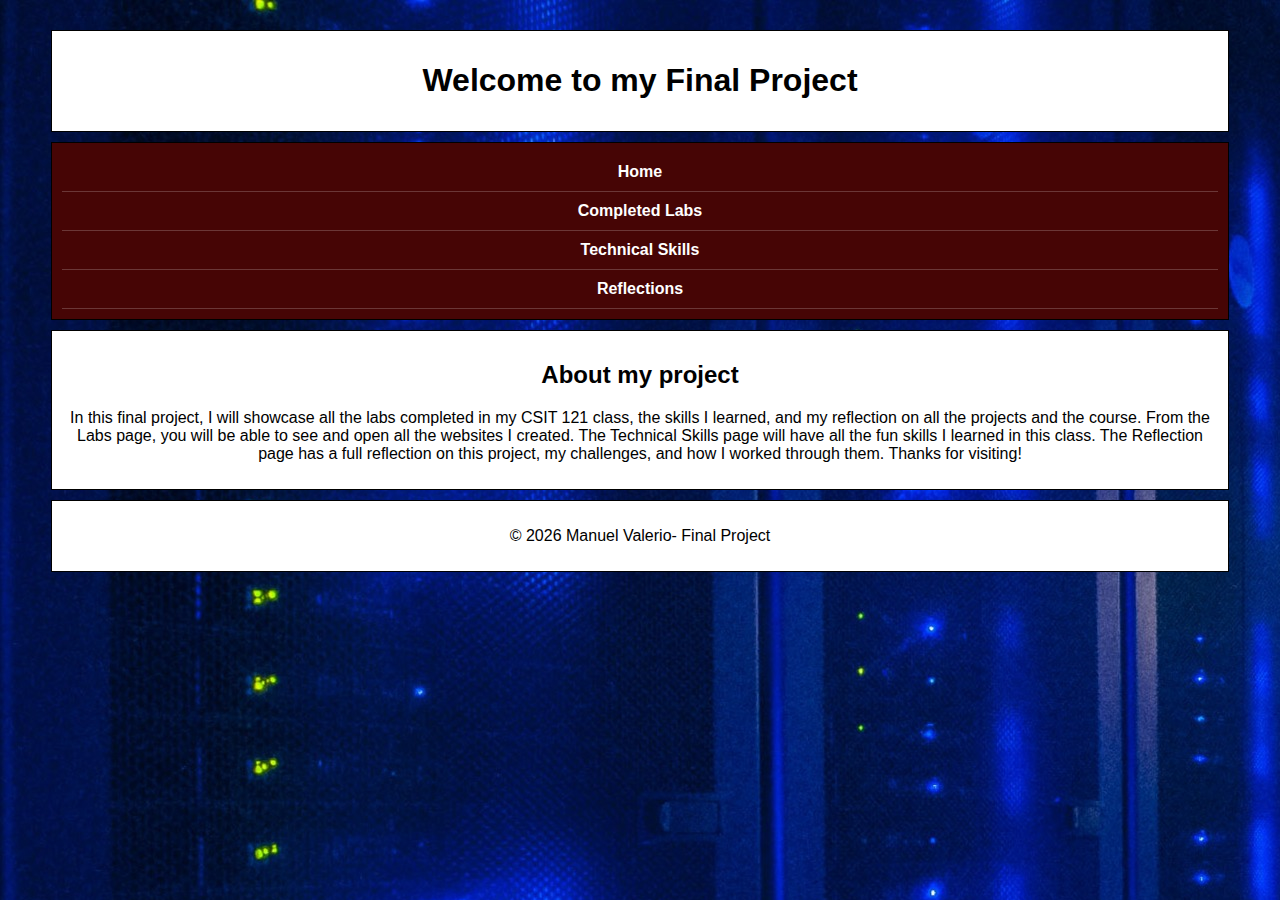
<file: final_project/index.html>
<!DOCTYPE html>
<html lang="en">
<head>
    <meta charset="UTF-8">
    <meta name="viewport" content="width=device-width, initial-scale=1.0">
    <title>My jorney on CSIT 221</title>
    <link rel="stylesheet" href="style.css">

</head>
<body>
<header>
    <h1>Welcome to my Final Project</h1>
    </header>
    <nav>
       <a href="index.html"> Home</a>
       <a href="labs.html"> Completed Labs</a>
       <a href="skills.html"> Technical Skills </a>
       <a href="reflection.html"> Reflections </a>
    </nav>
    <main>
       <h2>About my project</h2>
       <p>
         In this final project, I will showcase all the labs completed in my CSIT 121 class, 
         the skills I learned, and my reflection on all the projects and the course. 
         From the Labs page, you will be able to see and open all the websites I created. 
         The Technical Skills page will have all the fun skills I learned in this class. 
         The Reflection page has a full reflection on this project, my challenges, 
         and how I worked through them. Thanks for visiting!
       </p>
      </main>

    <footer>
       <p>&copy; 2026 Manuel Valerio- Final Project</p>
    </footer>

</body>
</html>
</file>
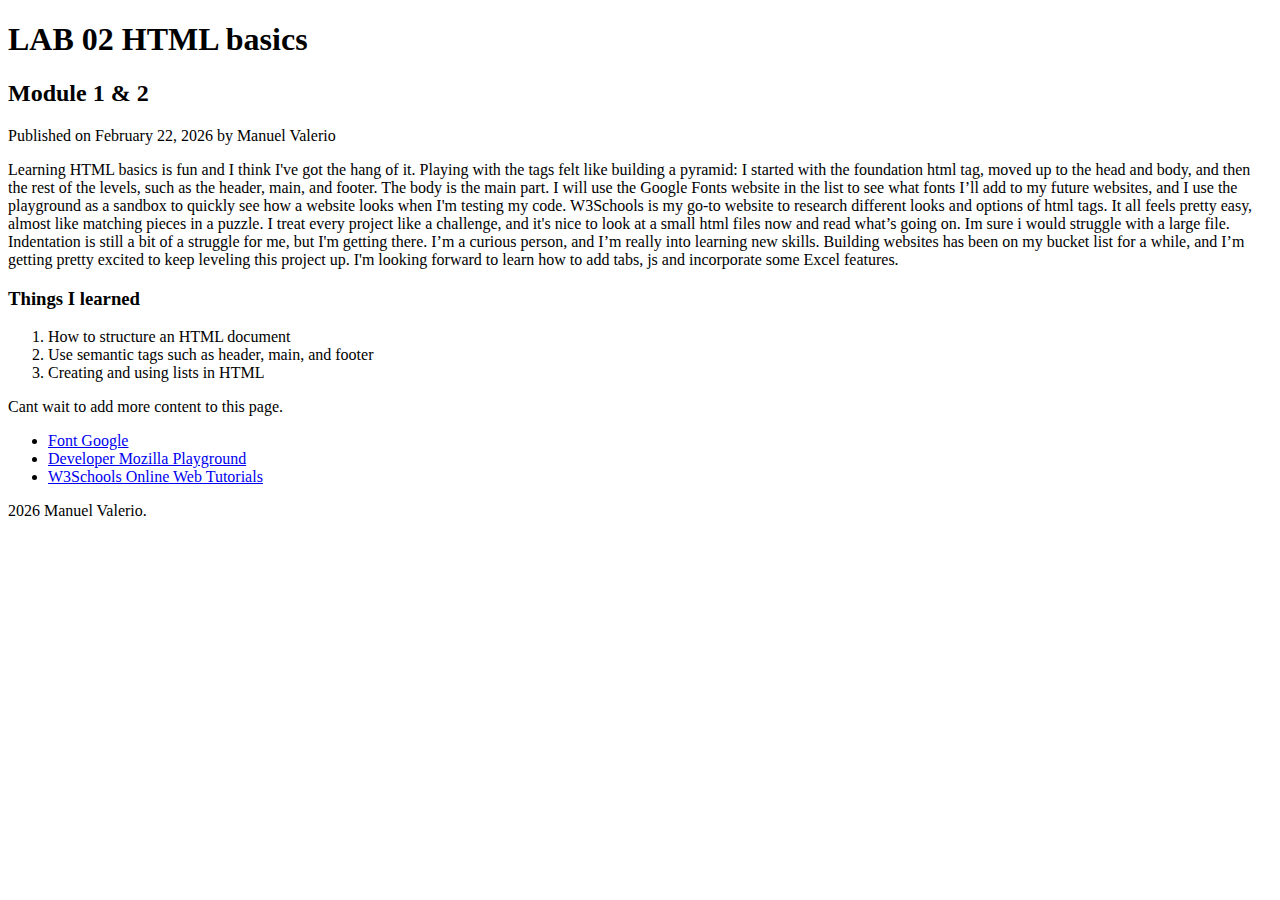
<file: Lab02/index.html>
<!DOCTYPE html>
<html lang="en">
<head>
    <meta charset="UTF-8">
    <meta name="viewport" content="width=device-width, initial-scale=1.0">
    <title>Learning Web Standards</title>
</head>
<body>
    <header>
        <h1>LAB 02 HTML basics</h1>
        <h2>Module 1 & 2</h2>
    </header>
    <main>
        <p>Published on February 22, 2026 by Manuel Valerio</p>
        <p>Learning HTML basics is fun and I think I've got the hang of it. Playing with the tags felt like building a pyramid: I 
             started with the foundation html tag, moved up to the head and body, and then the rest of the levels, such as the header, main, 
             and footer. The body is the main part. I will use the Google Fonts website in the list to see what fonts I’ll add to my future websites, 
             and I use the playground as a sandbox to quickly see how a website looks when I'm testing my code. W3Schools is my go-to website to research
             different looks and options of html tags. It all feels pretty easy, almost like matching pieces in a puzzle. I treat every project like a challenge,
             and it's nice to look at a small html files now and read what’s going on. Im sure i would struggle with a large file. Indentation is still a bit of a struggle for me, but I'm getting there.
             I’m a curious person, and I’m really into learning new skills. Building websites has been on my bucket list for a while,
             and I’m getting pretty excited to keep leveling this project up. I'm looking forward to learn how to add tabs, js and incorporate some Excel features.
        </p>
            <h3>Things I learned</h3>
            <ol>
            <li>How to structure an HTML document</li>
            <li>Use semantic tags such as header, main, and footer</li>
            <li>Creating and using lists in HTML</li>
            </ol>
         <p>Cant wait to add more content to this page.</p>
            
         <ul>
         <li><a href="https://fonts.google.com/" target="_blank">Font Google</a></li>
         <li><a href="https://developer.mozilla.org/" target="_blank">Developer Mozilla Playground</a></li>
         <li><a href="https://www.w3schools.com/" target="_blank">W3Schools Online Web Tutorials</a></li>
         </ul>
    </main>
    <footer>
         <p> 2026 Manuel Valerio.</p>
    </footer>
</body>
</html>
</file>
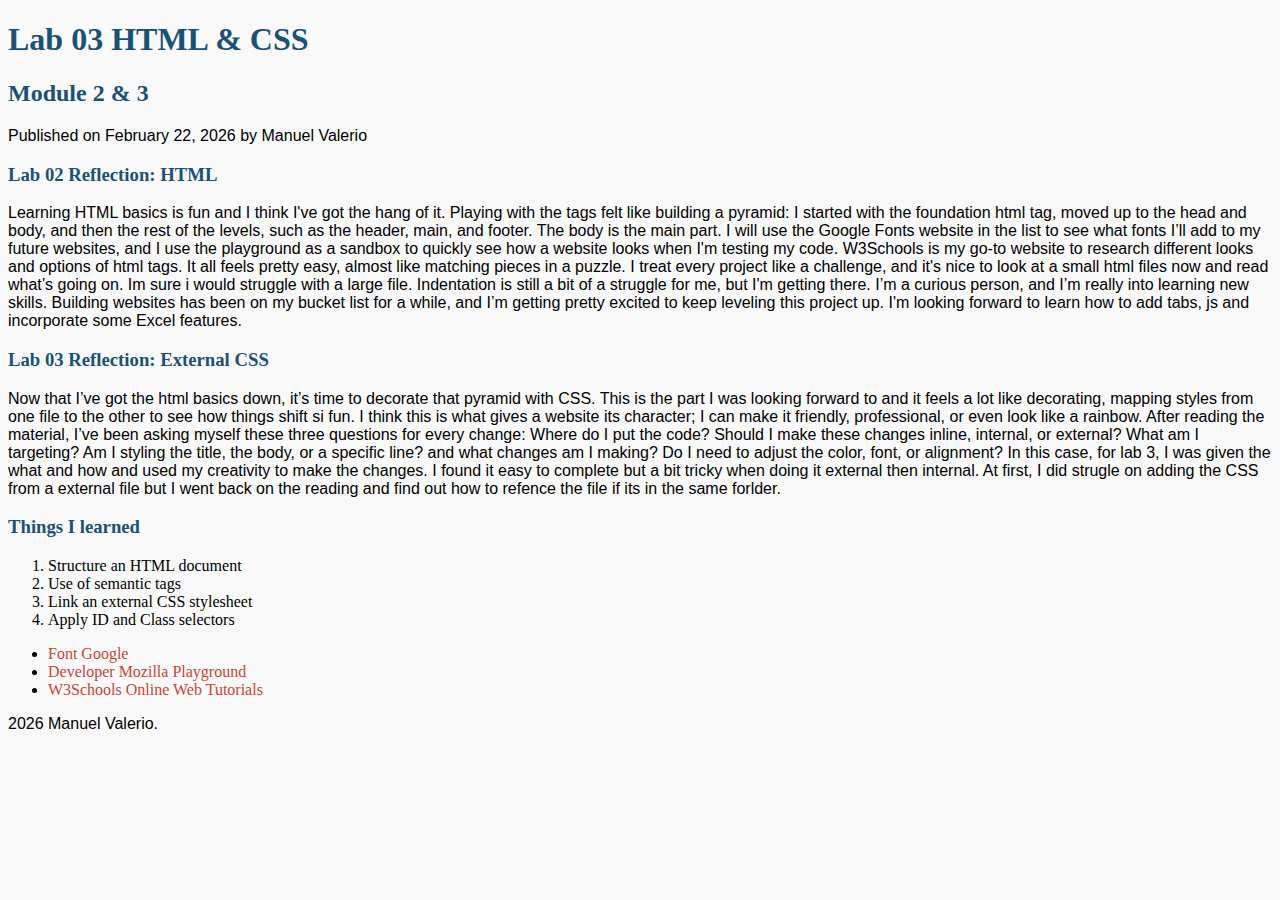
<file: Lab03/index.html>
<!DOCTYPE html>
<html lang="en">
<head>
    <meta charset="UTF-8">
    <meta name="viewport" content="width=device-width, initial-scale=1.0">
    <title>Learning Web Standards - Lab 03</title>
    <link rel="stylesheet" href="style.css">
</head>
<body>
    <header id="main-header">
        <h1>Lab 03 HTML & CSS</h1>
        <h2>Module 2 & 3</h2>
    </header>
    <main>
        <article>
            <p class="date-line">Published on February 22, 2026 by Manuel Valerio</p>
            <h3>Lab 02 Reflection: HTML</h3>
            <p>
               Learning HTML basics is fun and I think I've got the hang of it. Playing with the tags felt like building a pyramid: I 
               started with the foundation html tag, moved up to the head and body, and then the rest of the levels, such as the header, main, 
               and footer. The body is the main part. I will use the Google Fonts website in the list to see what fonts I’ll add to my future websites, 
               and I use the playground as a sandbox to quickly see how a website looks when I'm testing my code. W3Schools is my go-to website to research
               different looks and options of html tags. It all feels pretty easy, almost like matching pieces in a puzzle. I treat every project like a challenge,
               and it's nice to look at a small html files now and read what’s going on. Im sure i would struggle with a large file. Indentation is still a bit of a struggle for me, but I'm getting there.
               I’m a curious person, and I’m really into learning new skills. Building websites has been on my bucket list for a while,
               and I’m getting pretty excited to keep leveling this project up. I'm looking forward to learn how to add tabs, js and incorporate some Excel features.
             </p>
             <h3>Lab 03 Reflection: External CSS</h3>
             <p>
              Now that I’ve got the html basics down, it’s time to decorate that pyramid with CSS. This is the part I was looking forward to and it feels a lot like 
              decorating, mapping styles from one file to the other to see how things shift si fun. I think this is what gives a website its character;
              I can make it friendly, professional, or even look like a rainbow. After reading the material, I’ve been asking myself these three questions 
              for every change: Where do I put the code? Should I make these changes inline, internal, or external? What am I targeting? Am I styling the title, the body,
              or a specific line? and what changes am I making? Do I need to adjust the color, font, or alignment? In this case, for lab 3, I was given the what and how 
              and used my creativity to make the changes. I found it easy to complete but a bit tricky when doing it external then internal. At first, I did strugle on adding the CSS from a external file but I went back on the reading and find out how to refence the file
              if its in the same forlder. 
           </p>
           <h3>Things I learned</h3>
        <ol>
            <li>Structure an HTML document</li>
            <li>Use of semantic tags</li>
            <li>Link an external CSS stylesheet</li>
            <li>Apply ID and Class selectors</li>
        </ol>
          <ul>
           <li><a href="https://fonts.google.com/" target="_blank">Font Google</a></li>
           <li><a href="https://developer.mozilla.org/" target="_blank">Developer Mozilla Playground</a></li>
           <li><a href="https://www.w3schools.com/" target="_blank">W3Schools Online Web Tutorials</a></li>
          </ul>
        </article>
    </main>
    <footer>
        <p>2026 Manuel Valerio.</p>
    </footer>
</body>
</html>
</file>
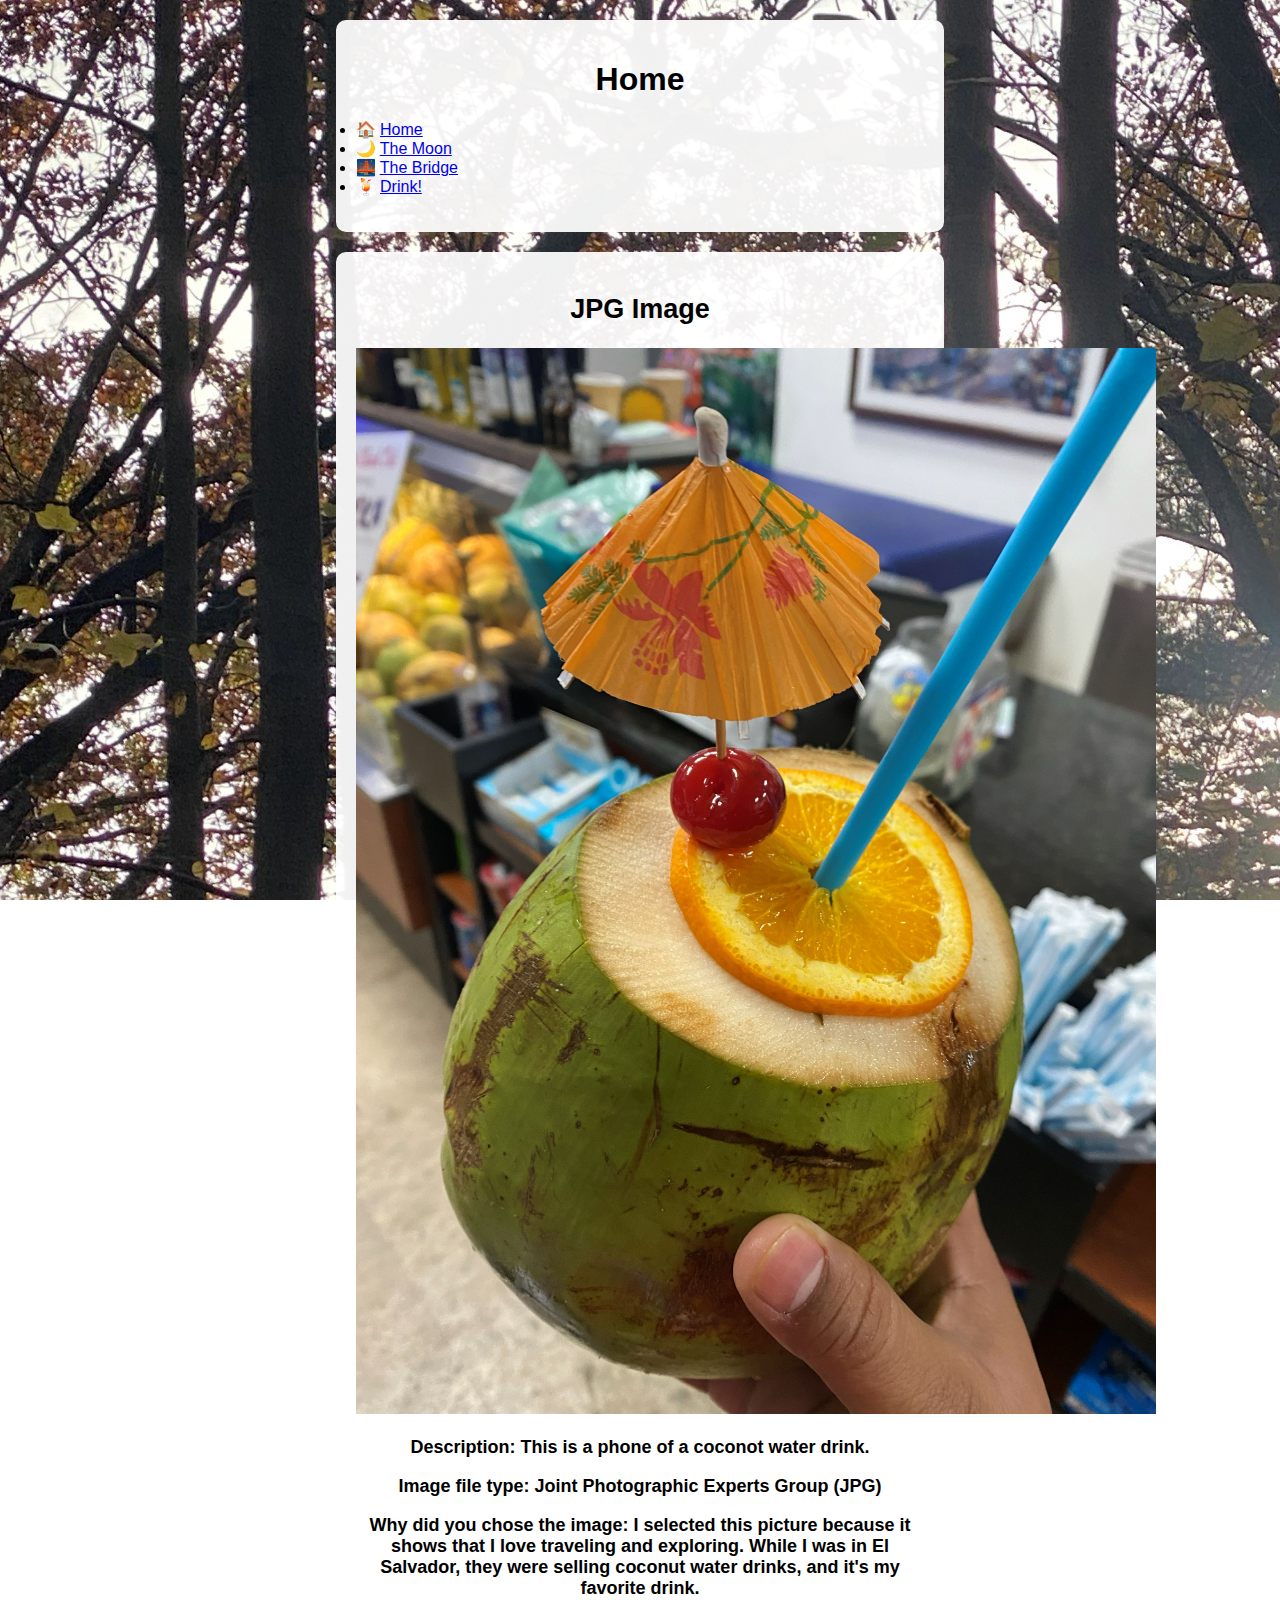
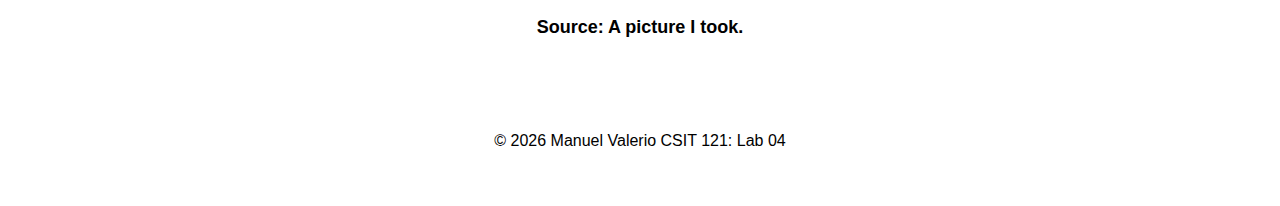
<file: Lab04/index.html>
<!DOCTYPE html>
<html lang="en">
<head>
    <title>Lab 04: Visual Media Lab</title>
    <link rel="stylesheet" href="style.css">
</head>
<body>
    <header>
        <h1>Home</h1>
          <nav>
            <ul>
                <li>🏠 <a href="index.html">Home</a></li>
                <li>🌙 <a href="page2.html">The Moon</a></li>
                <li>🌉 <a href="page3.html">The Bridge</a></li>
                <li>🍹 <a href="page4.html">Drink!</a></li>
            </ul>
        </nav>
    </header>
    <main>
        <section>   
            <h2>JPG Image</h2>
             <img src="images/favorite_drink1.JPG" width="800">
                <p>Description: This is a phone of a coconot water drink.</p>
                <p>Image file type: Joint Photographic Experts Group (JPG)</p>
                <p>Why did you chose the image: I selected this picture because it shows that I love traveling and exploring. While I was in El Salvador, they were selling coconut water drinks, and it's my favorite drink. </p>
                <p>Source: A picture I took.</p>
        </section>
    </main>
    <footer>
        <p>&copy; 2026 Manuel Valerio CSIT 121: Lab 04</p>
    </footer>
</body>

</html>
</file>
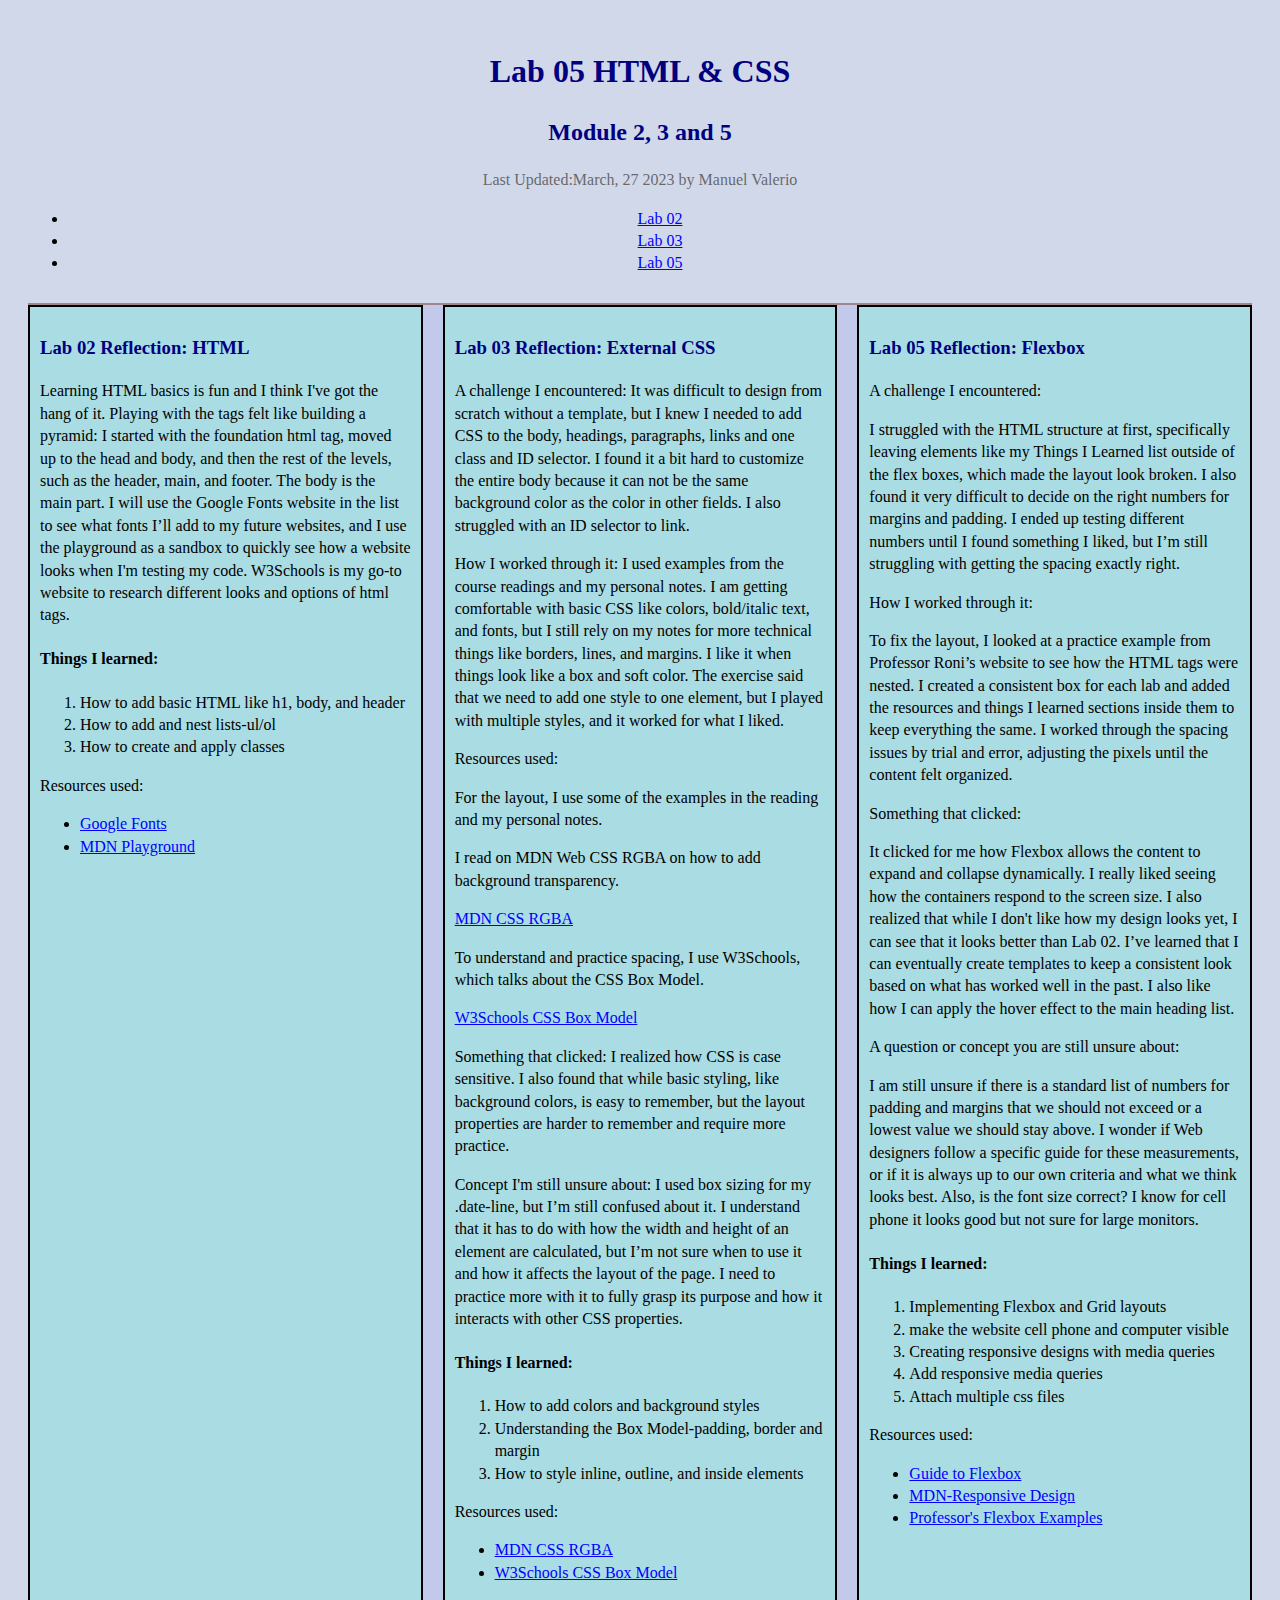
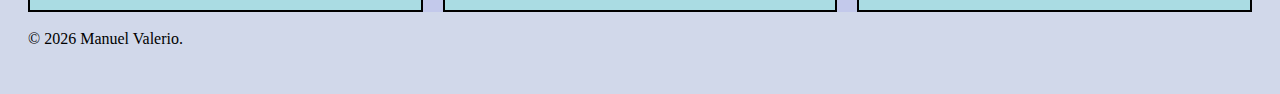
<file: Lab05/index.html>
<!DOCTYPE html>
<html lang="en">
<head>
    <meta charset="UTF-8">
    <meta name="viewport" content="width=device-width, initial-scale=1.0">
    <title>Learning Web Standards - Lab 05</title>
    <link rel="stylesheet" href="style.css">
    <link rel="stylesheet" href="flex.css">
</head>
<body>
    <div class="page">
        <header id="main-header">
            <h1>Lab 05 HTML & CSS</h1>
            <h2>Module 2, 3 and 5</h2>
            <p class="date-line">Last Updated:March, 27 2023 by Manuel Valerio</p>
            <nav>
                <ul>
                    <li><a href="#lab02">Lab 02</a></li>
                    <li><a href="#lab03">Lab 03</a></li>
                    <li><a href="#lab05">Lab 05</a></li>
                </ul>
            </nav>
        </header>
        <main class="container">      
            <section id="lab02" class="box">
               <h3>Lab 02 Reflection: HTML</h3>
                <p>
                   Learning HTML basics is fun and I think I've got the hang of it. Playing with the tags felt like building a pyramid: I 
                   started with the foundation html tag, moved up to the head and body, and then the rest of the levels, such as the header, main, 
                   and footer. The body is the main part. I will use the Google Fonts website in the list to see what fonts I’ll add to my future websites, 
                   and I use the playground as a sandbox to quickly see how a website looks when I'm testing my code. W3Schools is my go-to website to research
                   different looks and options of html tags.
                </p>
                <h4>Things I learned:</h4>
                <ol>
                   <li>How to add basic HTML like h1, body, and header</li>
                   <li>How to add and nest lists-ul/ol</li>
                   <li>How to create and apply classes</li>
                </ol>
                <p> Resources used: </p>
                      <ul>
                    <li><a href="https://fonts.google.com/" target="_blank">Google Fonts</a></li>
                    <li><a href="https://developer.mozilla.org/" target="_blank">MDN Playground</a></li>
                </ul>
            </section>
            <section id="lab03" class="box">
                <h3>Lab 03 Reflection: External CSS</h3>
                    <p>A challenge I encountered: It was difficult to design from scratch without a template, but I knew I needed to add CSS to the body, headings, paragraphs, links and one class and ID selector. I found it a bit hard to customize the entire body because it can not be the same background color as the color in other fields. I also struggled with an ID selector to link. </p>

                    <p>How I worked through it: I used examples from the course readings and my personal notes. I am getting comfortable with basic CSS like colors, bold/italic text, and fonts, but I still rely on my notes for more technical things like borders, lines, and margins. I like it when things look like a box and soft color. The exercise said that we need to add one style to one element, but I played with multiple styles, and it worked for what I liked.  </p>

                    <p>Resources used:</p>
                    <p>For the layout, I use some of the examples in the reading and my personal notes.</p>

                    <p>I read on MDN Web CSS RGBA on how to add background transparency.</p> 
                    <a href="https://developer.mozilla.org/en-US/docs/Web/CSS/Reference/Values/color_value/rgb" target="_blank">MDN CSS RGBA</a>

                    <p>To understand and practice spacing, I use W3Schools, which talks about the CSS Box Model.</p>
                    <a href="https://www.w3schools.com/css/css_boxmodel.asp" target="_blank">W3Schools CSS Box Model</a>

                    <p>Something that clicked: I realized how CSS is case sensitive. I also found that while basic styling, like background colors, is easy to remember, but the layout properties are harder to remember and require more practice.</p>

                    <p>Concept I'm still unsure about: I used box sizing for my .date-line, but I’m still confused about it. I understand that it has to do with how the width and height of an element are calculated, but I’m not sure when to use it and how it affects the layout of the page. I need to practice more with it to fully grasp its purpose and how it interacts with other CSS properties.</p>
                
                <h4>Things I learned:</h4>
                <ol>
                   <li>How to add colors and background styles</li>
                   <li>Understanding the Box Model-padding, border and margin</li>
                   <li>How to style inline, outline, and inside elements</li>
                </ol>
                 <p>
                    Resources used:
                 </p>
                <ul>   
                    <li><a href="https://developer.mozilla.org/en-US/docs/Web/CSS/Reference/Values/color_value/rgb" target="_blank">MDN CSS RGBA</a></li>
                    <li><a href="https://www.w3schools.com/css/css_boxmodel.asp" target="_blank">W3Schools CSS Box Model</a></li>
               </ul>
            </section>
            <section id="lab05" class="box">
                <h3>Lab 05 Reflection: Flexbox</h3>
                   <p>A challenge I encountered:</p>
                   <p>I struggled with the HTML structure at first, specifically leaving elements like my Things I Learned list outside of the flex boxes, which made the layout look broken. I also found it very difficult to decide on the right numbers for margins and padding. I ended up testing different numbers until I found something I liked, but I’m still struggling with getting the spacing exactly right.</p>

                    <p>How I worked through it:</p>
                    <p>To fix the layout, I looked at a practice example from Professor Roni’s website to see how the HTML tags were nested. I created a consistent box for each lab and added the resources and things I learned sections inside them to keep everything the same. I worked through the spacing issues by trial and error, adjusting the pixels until the content felt organized.</p>

                    <p>Something that clicked:</p>
                    <p>It clicked for me how Flexbox allows the content to expand and collapse dynamically. I really liked seeing how the containers respond to the screen size. I also realized that while I don't like how my design looks yet, I can see that it looks better than Lab 02. I’ve learned that I can eventually create templates to keep a consistent look based on what has worked well in the past. I also like how I can apply the hover effect to the main heading list.</p>

                    <p>A question or concept you are still unsure about:</p>
                    <p>I am still unsure if there is a standard list of numbers for padding and margins that we should not exceed or a lowest value we should stay above. I wonder if Web designers follow a specific guide for these measurements, or if it is always up to our own criteria and what we think looks best. Also, is the font size correct? I know for cell phone it looks good but not sure for large monitors.</p>      
                <h4>Things I learned:</h4>
                <ol>
                  <li>Implementing Flexbox and Grid layouts</li>
                  <li>make the website cell phone and computer visible</li>
                  <li>Creating responsive designs with media queries</li>
                  <li>Add responsive media queries</li>
                  <li>Attach multiple css files</li>
                </ol>
                  <p> Resources used: </p>
                <ul> 
                    <li><a href="https://css-tricks.com/snippets/css/a-guide-to-flexbox/" target="_blank">Guide to Flexbox</a></li>
                    <li><a href="https://developer.mozilla.org/en-US/docs/Learn/CSS/CSS_layout/Responsive_Design" target="_blank">MDN-Responsive Design</a></li>
                    <li><a href="https://roninoone.github.io/CSIT121stuff/practice/layouts/" target="_blank">Professor's Flexbox Examples</a></li>
                </ul>
                  
             </section>  
        </main>
        <footer>
            <p>&copy; 2026 Manuel Valerio.</p>
        </footer>
    </div> </body>
</html>
</file>
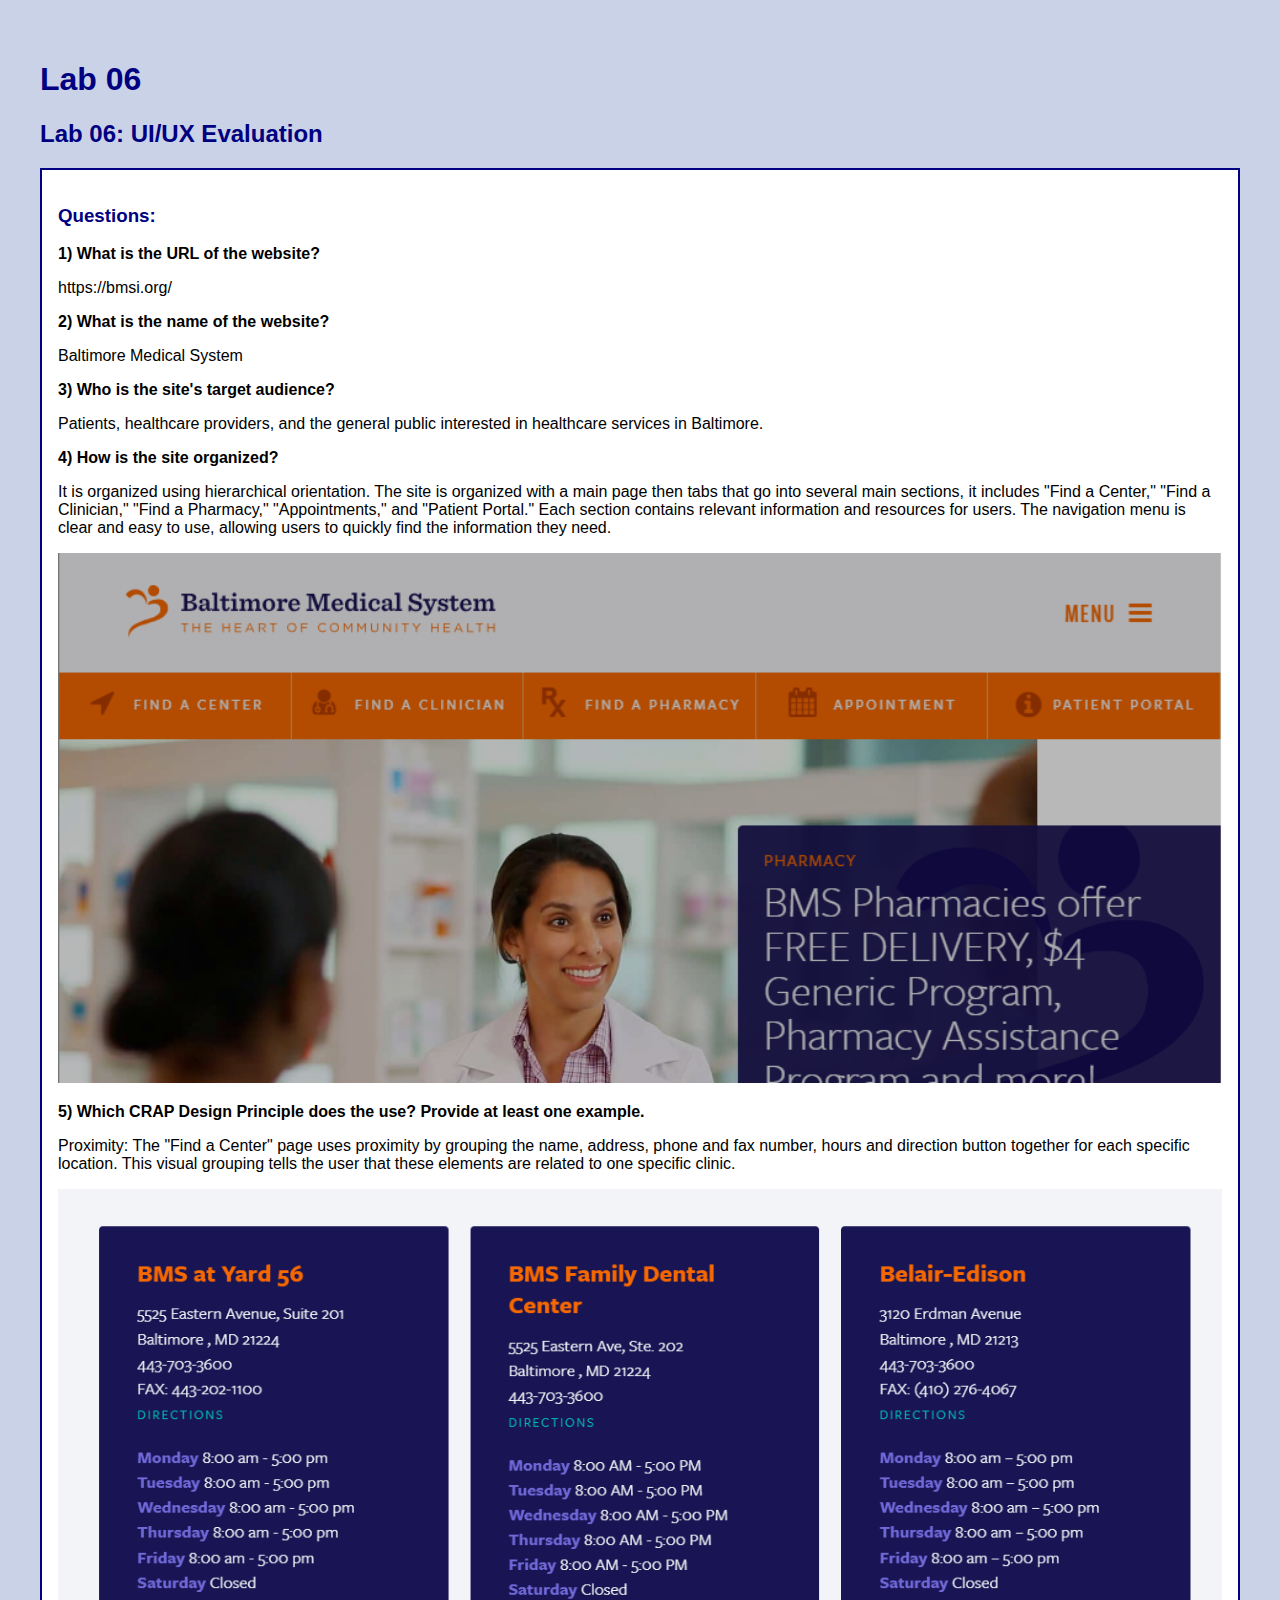
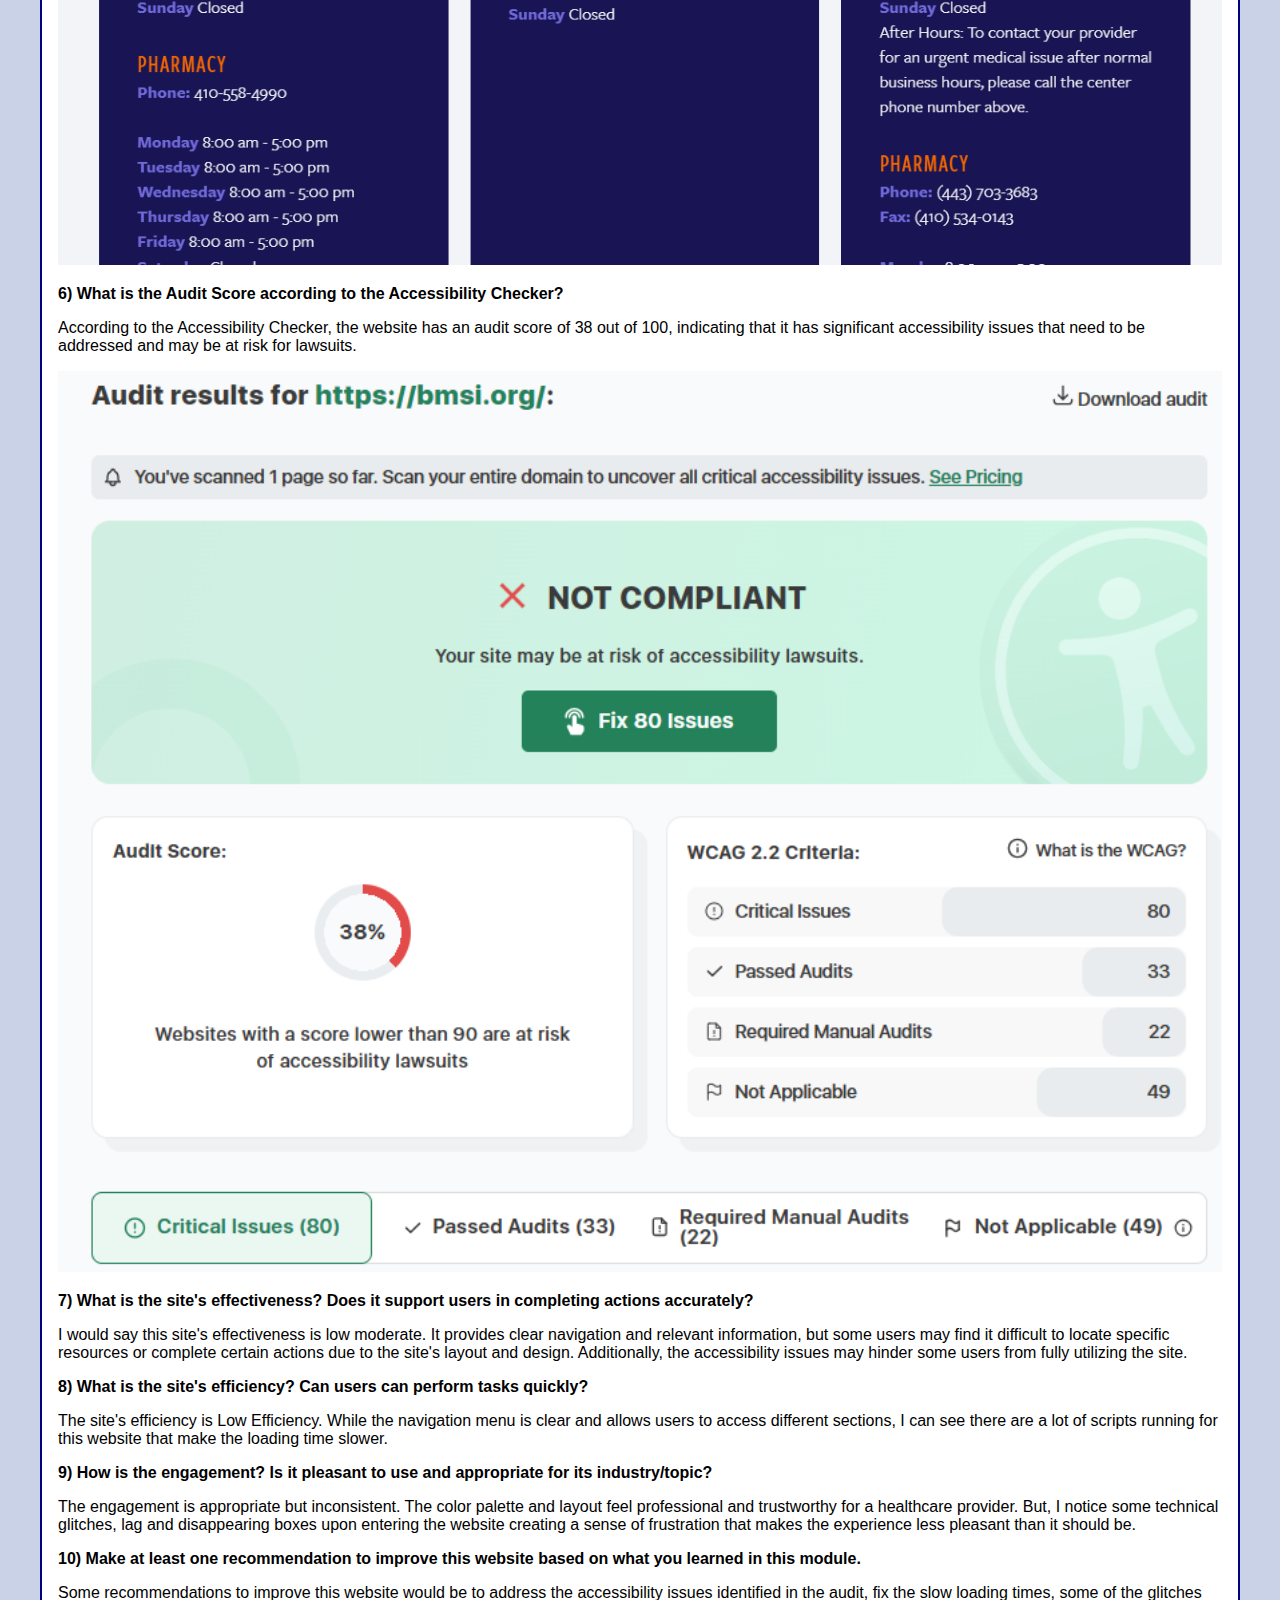
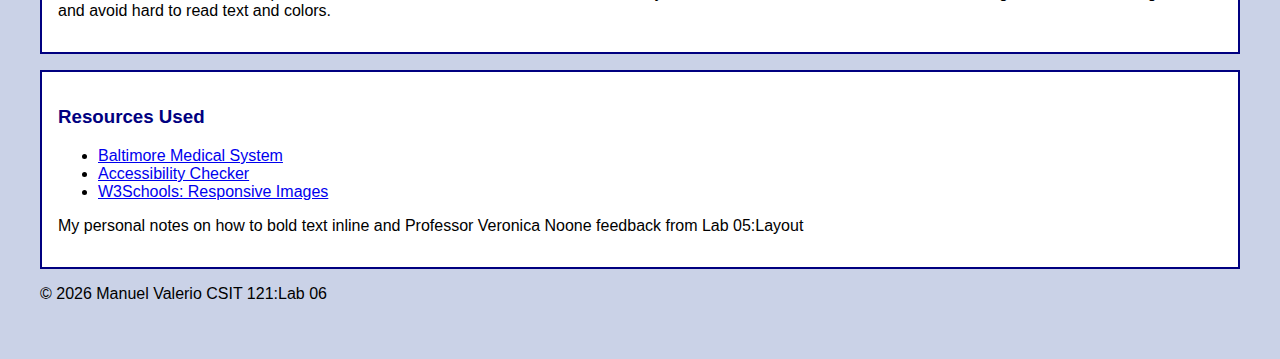
<file: lab06/index.html>
<!DOCTYPE html>
<html lang="en">
<head>
    <meta charset="UTF-8">
    <meta name="viewport" content="width=device-width, initial-scale=1.0">
    <title>Document</title>
    <style>
        body {
            background-color: #cad2e7;
            padding: 32px;
            font-family: sans-serif;
             }

         section {
             background: white;
              border: 2px solid navy;
              padding: 16px;
              margin-bottom: 16px;
             }
          h1, h2, h3 {
               color: navy;
            }
         img {
              width: 100%;
              height: auto;
             }
         </style>

</head>
<body>
    <h1>Lab 06</h1>
    <h2>Lab 06: UI/UX Evaluation</h2>
    <main>
        <section> 
          <h3>Questions:</h3>
             <p><strong>1) What is the URL of the website?</strong></p>
                <p>https://bmsi.org/</p>
             <p><strong>2) What is the name of the website?</strong></p>
                <p>Baltimore Medical System</p>
             <p><strong>3) Who is the site's target audience?</strong></p>
                <p>Patients, healthcare providers, and the general public interested in healthcare services in Baltimore.</p>
             <p><strong>4) How is the site organized?</strong></p>
                <p>It is organized using hierarchical orientation. The site is organized with a main page then tabs that go into several main sections, it includes "Find a Center," "Find a Clinician," "Find a Pharmacy," "Appointments," and "Patient Portal." Each section contains relevant information and resources for users. The navigation menu is clear and easy to use, allowing users to quickly find the information they need.</p>
                <img src="hirarchical_org.png" alt="Main navigation menu showing site hierarchy">   
             <p><strong>5) Which CRAP Design Principle does the use? Provide at least one example.</strong></p>
                <p>Proximity: The "Find a Center" page uses proximity by grouping the name, address, phone and fax number, hours and direction button together for each specific location. This visual grouping tells the user that these elements are related to one specific clinic.</p>
                <img src="proximety.png" alt="Example of proximity design principle on the website">
                <p><strong>6) What is the Audit Score according to the Accessibility Checker?</strong></p>
                <p>According to the Accessibility Checker, the website has an audit score of 38 out of 100, indicating that it has significant accessibility issues that need to be addressed and may be at risk for lawsuits.</p>
                <img src="accessibility.png" alt="Accessibility Checker audit score showing 38 out of 100">
            <p><strong>7) What is the site's effectiveness? Does it support users in completing actions accurately?</strong></p>
                <p>I would say this site's effectiveness is low moderate. It provides clear navigation and relevant information, but some users may find it difficult to locate specific resources or complete certain actions due to the site's layout and design. Additionally, the accessibility issues may hinder some users from fully utilizing the site.</p>
             <p><strong>8) What is the site's efficiency? Can users can perform tasks quickly?</strong></p>
                <p>The site's efficiency is Low Efficiency. While the navigation menu is clear and allows users to access different sections, I can see there are a lot of scripts running for this website that make the loading time slower.</p>
             <p><strong>9) How is the engagement? Is it pleasant to use and appropriate for its industry/topic?</strong></p>
                <p>The engagement is appropriate but inconsistent. The color palette and layout feel professional and trustworthy for a healthcare provider. But, I notice some technical glitches, lag and disappearing boxes upon entering the website creating a sense of frustration that makes the experience less pleasant than it should be.</p>
             <p><strong>10) Make at least one recommendation to improve this website based on what you learned in this module.</strong></p>
                <p>Some recommendations to improve this website would be to address the accessibility issues identified in the audit, fix the slow loading times, some of the glitches and avoid hard to read text and colors.</p>
        </section>
        <section>
            <h3> Resources Used </h3>
            <ul>
               <li><a href="https://BMSI.org/" target="_blank">Baltimore Medical System</a></li>
               <li><a href="https://www.accessibilitychecker.org/" target="_blank">Accessibility Checker</a></li>
               <li><a href="https://www.w3schools.com/css/css_rwd_images.asp" target="_blank">W3Schools: Responsive Images</a></li>
            </ul>
            <p> My personal notes on how to bold text inline and Professor Veronica Noone feedback from Lab 05:Layout  </p>
         </section>
        
</main>
    <footer>
        <p>&copy; 2026 Manuel Valerio CSIT 121:Lab 06 </p> 
    </footer>
</body>
</html>
</file>
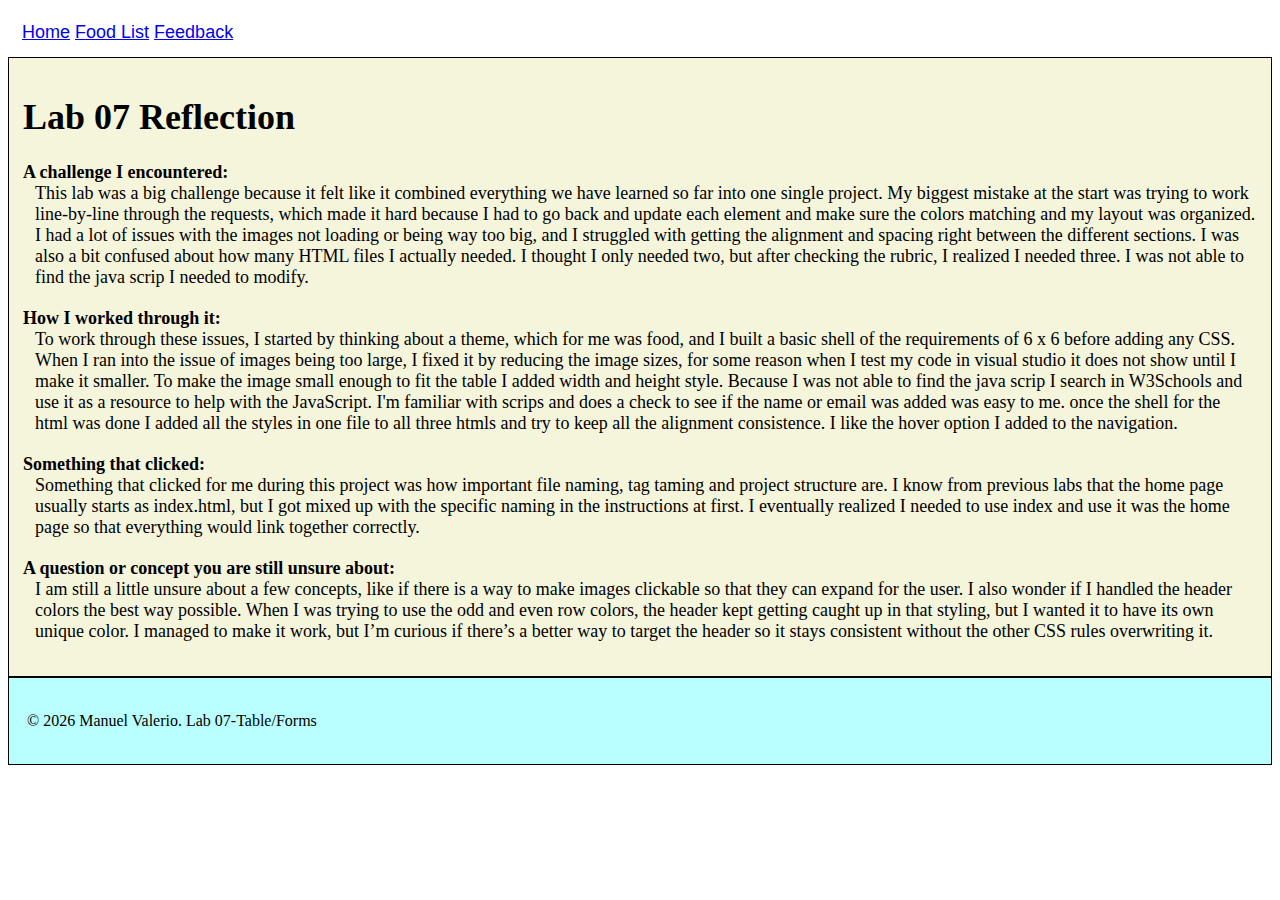
<file: lab07/index.html>
<!DOCTYPE html>
<html lang="en">
<head>
    <meta charset="UTF-8">
    <meta name="viewport" content="width=device-width, initial-scale=1.0">
    <title>International Food List </title>
    <link rel="stylesheet" href="style.css">
</head>
<body>
    <nav class="navigation">
          <a href="index.html">Home</a>
          <a href="tierlist.html">Food List</a>
          <a href="contact.html">Feedback</a>
    </nav>
    <section id="reflection" class="reflection">  
    <h1>Lab 07 Reflection</h1>
        <dl>
        <dt>A challenge I encountered:</dt>
        <dd>
            This lab was a big challenge because it felt like it combined everything we have learned so far into one single project. My biggest mistake at the start was trying to work line-by-line through the requests, which made it hard because I had to go back and update each element and make sure the colors matching and my layout was organized. I had a lot of issues with the images not loading or being way too big, and I struggled with getting the alignment and spacing right between the different sections. I was also a bit confused about how many HTML files I actually needed. I thought I only needed two, but after checking the rubric, I realized I needed three. I was not able to find the java scrip I needed to modify. 
        </dd>
        <dt>How I worked through it:</dt>
        <dd>To work through these issues, I started by thinking about a theme, which for me was food, and I built a basic shell of the requirements of 6 x 6 before adding any CSS. When I ran into the issue of images being too large, I fixed it by reducing the image sizes, for some reason when I test my code in visual studio it does not show until I make it smaller. To make the image small enough to fit the table I added width and height style. Because I was not able to find the java scrip I search in W3Schools and use it as a resource to help with the JavaScript. I'm familiar with scrips and does a check to see if the name or email was added was easy to me. once the shell for the html was done I added all the styles in one file to all three htmls and try to keep all the alignment consistence. I like the hover option I added to the navigation.
        </dd>
        <dt>Something that clicked:</dt>
        <dd> 
          Something that clicked for me during this project was how important file naming, tag taming and project structure are. I know from previous labs that the home page usually starts as index.html, but I got mixed up with the specific naming in the instructions at first. I eventually realized I needed to use index and use it was the home page so that everything would link together correctly. 
        </dd>   
        <dt>A question or concept you are still unsure about:</dt>
        <dd>I am still a little unsure about a few concepts, like if there is a way to make images clickable so that they can expand for the user. I also wonder if I handled the header colors the best way possible. When I was trying to use the odd and even row colors, the header kept getting caught up in that styling, but I wanted it to have its own unique color. I managed to make it work, but I’m curious if there’s a better way to target the header so it stays consistent without the other CSS rules overwriting it.
        </dd>
        </dl>
    </section>
<footer>
    <p>&copy; 2026 Manuel Valerio. Lab 07-Table/Forms </p>
</footer>
</body>
</html>
</file>
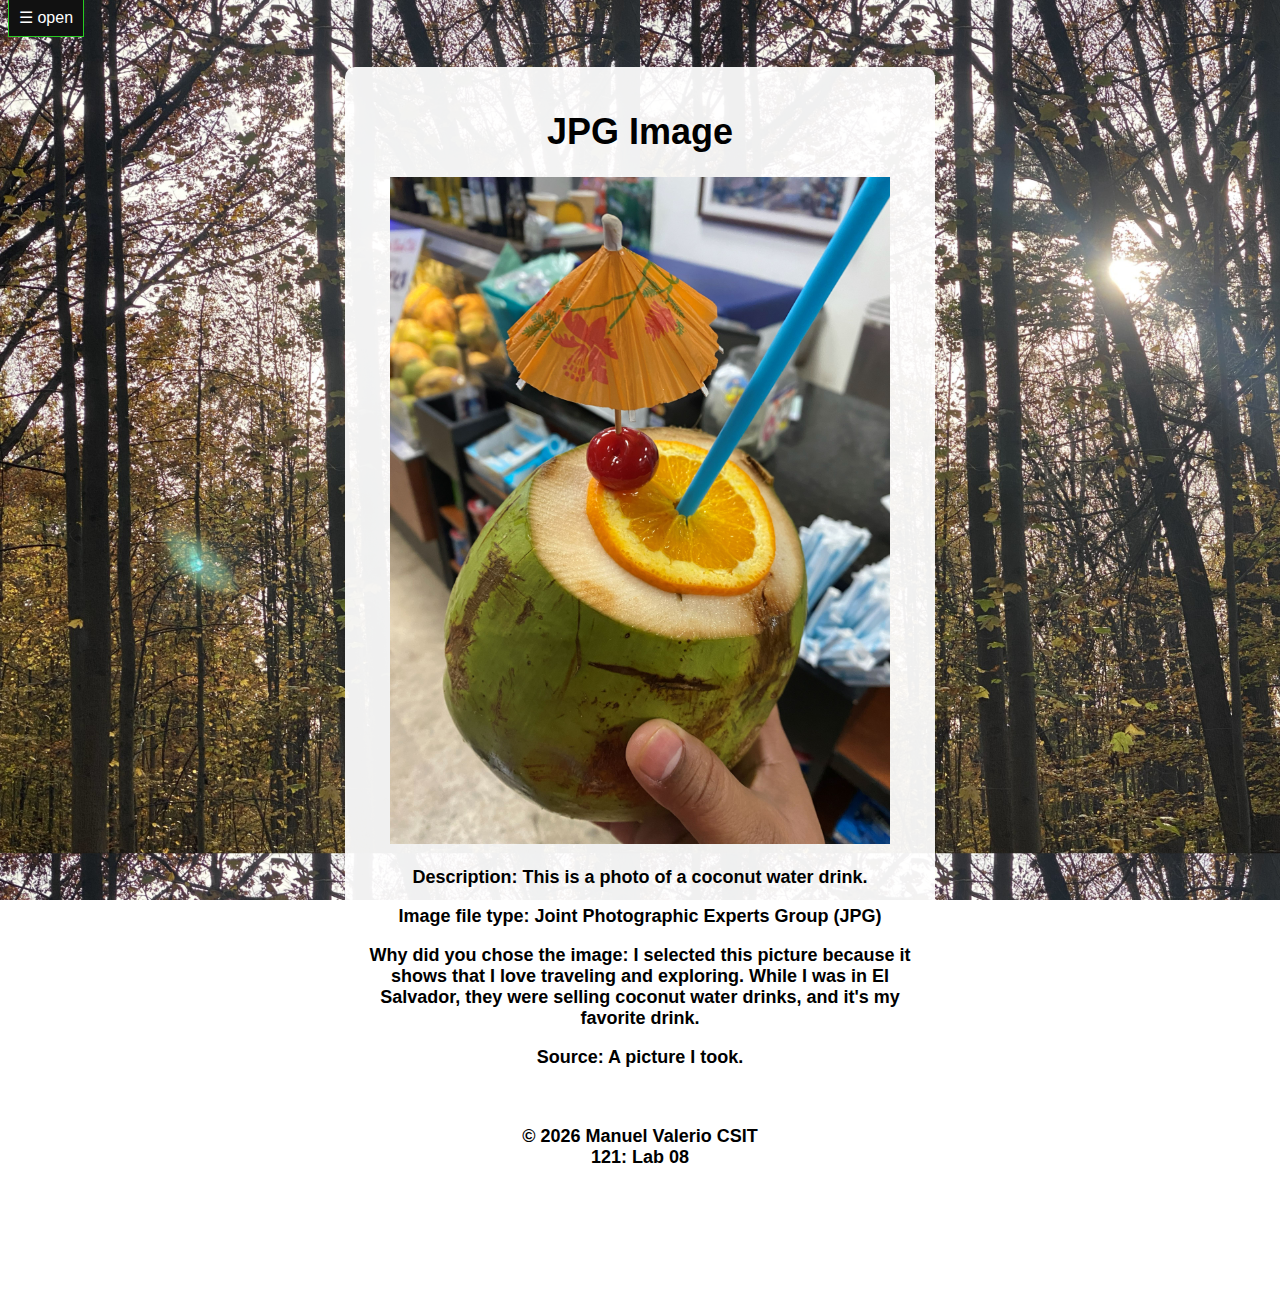
<file: Lab08/index.html>
<!DOCTYPE html>
<html lang="en">
<head>
    <title>Lab 08: Visual Media Lab</title>
    <link rel="stylesheet" href="style.css">
</head>
<body>
    <span onclick="openNav()">&#9776; open</span>
    <div id="mySidenav" class="sidenav">
        <a href="javascript:void(0)" class="closebtn" onclick="closeNav()">&times;</a>
        <a href="index.html">🏠 Home</a>
        <a href="page2.html">🌙 The Moon</a>
        <a href="page3.html"> 🌉The Bridge</a>
        <a href="page4.html">🍹Drink</a>
     </div>
   
   <script>
function openNav() {
  document.getElementById("mySidenav").style.width = "250px";
  document.getElementById("main").style.marginLeft = "250px";
    document.body.style.backgroundColor = "rgba(0,0,0,0.4)";
}

function closeNav() {
  document.getElementById("mySidenav").style.width = "0";
  document.getElementById("main").style.marginLeft = "0";
  document.body.style.backgroundColor = "white";
}
      </script>
    <div id="main">  
        <section>
            <h1>JPG Image</h1>
             <img src="images/favorite_drink1.JPG" width="500" alt="A coconut drink with a straw and orange slice">
                <p>Description: This is a photo of a coconut water drink.</p>
                <p>Image file type: Joint Photographic Experts Group (JPG)</p>
                <p>Why did you chose the image: I selected this picture because it shows that I love traveling and exploring. While I was in El Salvador, they were selling coconut water drinks, and it's my favorite drink. </p>
                <p>Source: A picture I took.</p>
          <footer>
                 <p>&copy; 2026 Manuel Valerio CSIT 121: Lab 08</p>
          </footer>
        </section>    
     </div>
</body>
</html>
</file>
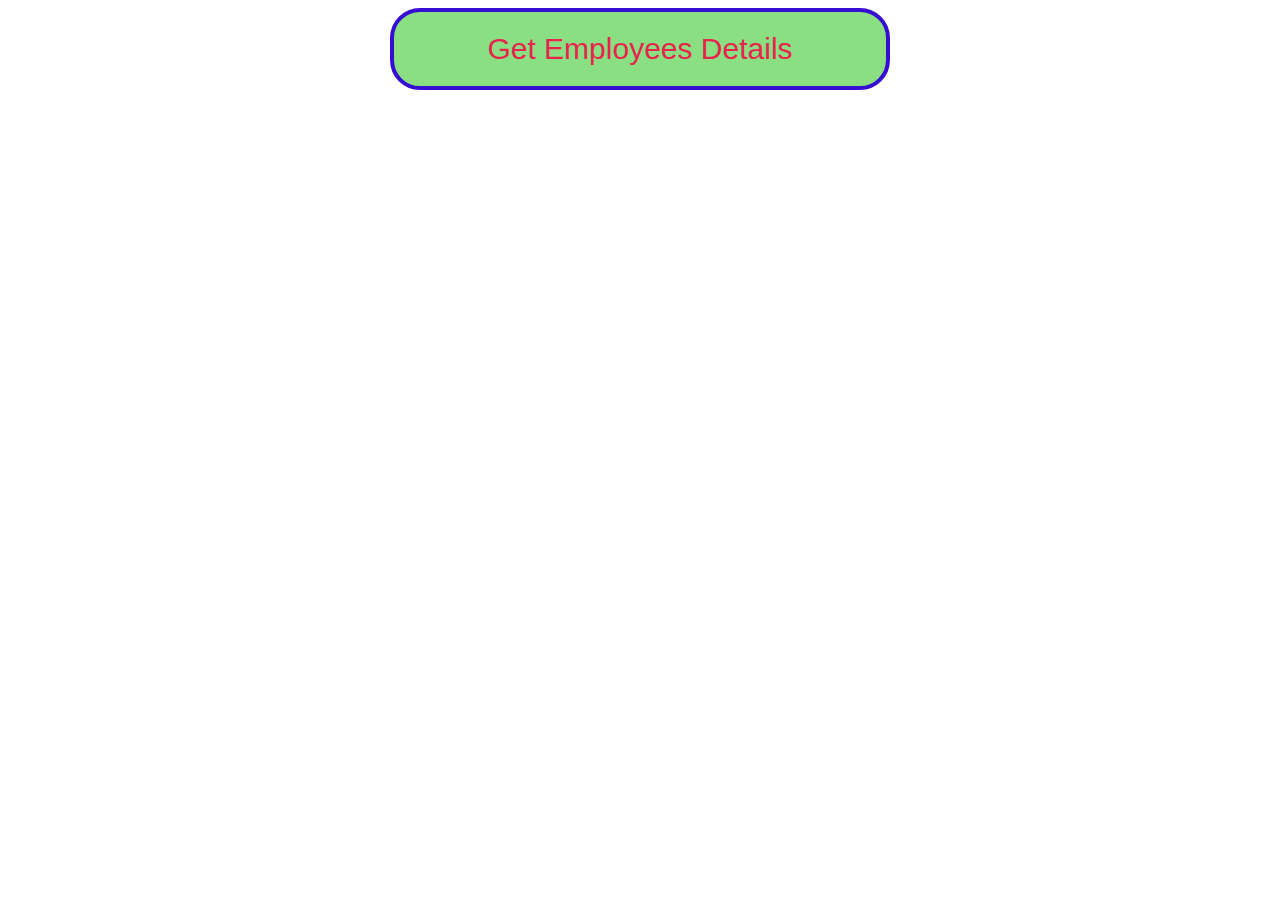
<file: Lab09/index.html>
<!DOCTYPE html>
<html lang="en">
<head>
    <meta charset="UTF-8">
    <title>Reads the XML data using JavaScript</title>

    <!-- CSS -->
    <style>
        table {
            border-collapse: collapse;
            width: 100%;
        }

        th,
        td {
            text-align: left;
            padding: 8px;
        }

        tr:nth-child(even) {
            background-color: #7ce2af
        }

        th {
            background-color: #7c0f65;
            color: white;
        }

        .button {
            position: relative;
            text-align: center;
            padding: 20px;
            border: 4px solid rgb(55, 12, 211);
            background: rgba(20, 192, 4, 0.5);
            color: rgb(230, 36, 78);
            outline: none;
            border-radius: 30px;
            font-size: 30px;
            width: 500px;

        }

        .button:hover {
            color: black;
            background: white;
        }
    </style>

<script>
function loadXMLDoc() {

    const table = document.getElementById("id");
    const button = document.getElementById("toggleBtn");

    // If table is already showing → hide it
    if (table.innerHTML.trim() !== "") {
        table.innerHTML = "";
        button.innerText = "Get Employee Data";
        return;
    }

    // Otherwise load XML and show table
    let xmlhttp = new XMLHttpRequest();

    xmlhttp.onreadystatechange = function () {

        if (this.readyState == 4 && this.status == 200) {
            empDetails(this);
            button.innerText = "Close Employee Data";
        }
    };

    xmlhttp.open("GET", "employee.xml", true);
    xmlhttp.send();
}


function empDetails(xml) {

    let xmlDoc = xml.responseXML;

    let table = `
        <tr>
            <th>Employee ID</th>
            <th>Firstname</th>
            <th>Lastname</th>
            <th>Title</th>
            <th>Division</th>
            <th>Building</th>
            <th>Room</th>
        </tr>
    `;

    let x = xmlDoc.getElementsByTagName("employee");

    for (let i = 0; i < x.length; i++) {

        let empID = x[i].getAttribute("id");

        table += `
        <tr>
            <td>${empID}</td>
            <td>${x[i].getElementsByTagName("firstname")[0].childNodes[0].nodeValue}</td>
            <td>${x[i].getElementsByTagName("lastname")[0].childNodes[0].nodeValue}</td>
            <td>${x[i].getElementsByTagName("title")[0].childNodes[0].nodeValue}</td>
            <td>${x[i].getElementsByTagName("division")[0].childNodes[0].nodeValue}</td>
            <td>${x[i].getElementsByTagName("building")[0].childNodes[0].nodeValue}</td>
            <td>${x[i].getElementsByTagName("room")[0].childNodes[0].nodeValue}</td>
        </tr>
        `;
    }

    document.getElementById("id").innerHTML = table;
}
</script>
</head>

<body>
    <center>
        <button id="toggleBtn" class="button" onclick="loadXMLDoc()">
            Get Employees Details
        </button>
    </center>

    <br><br>
    <table id="id"></table>
</body>

</html>
</file>
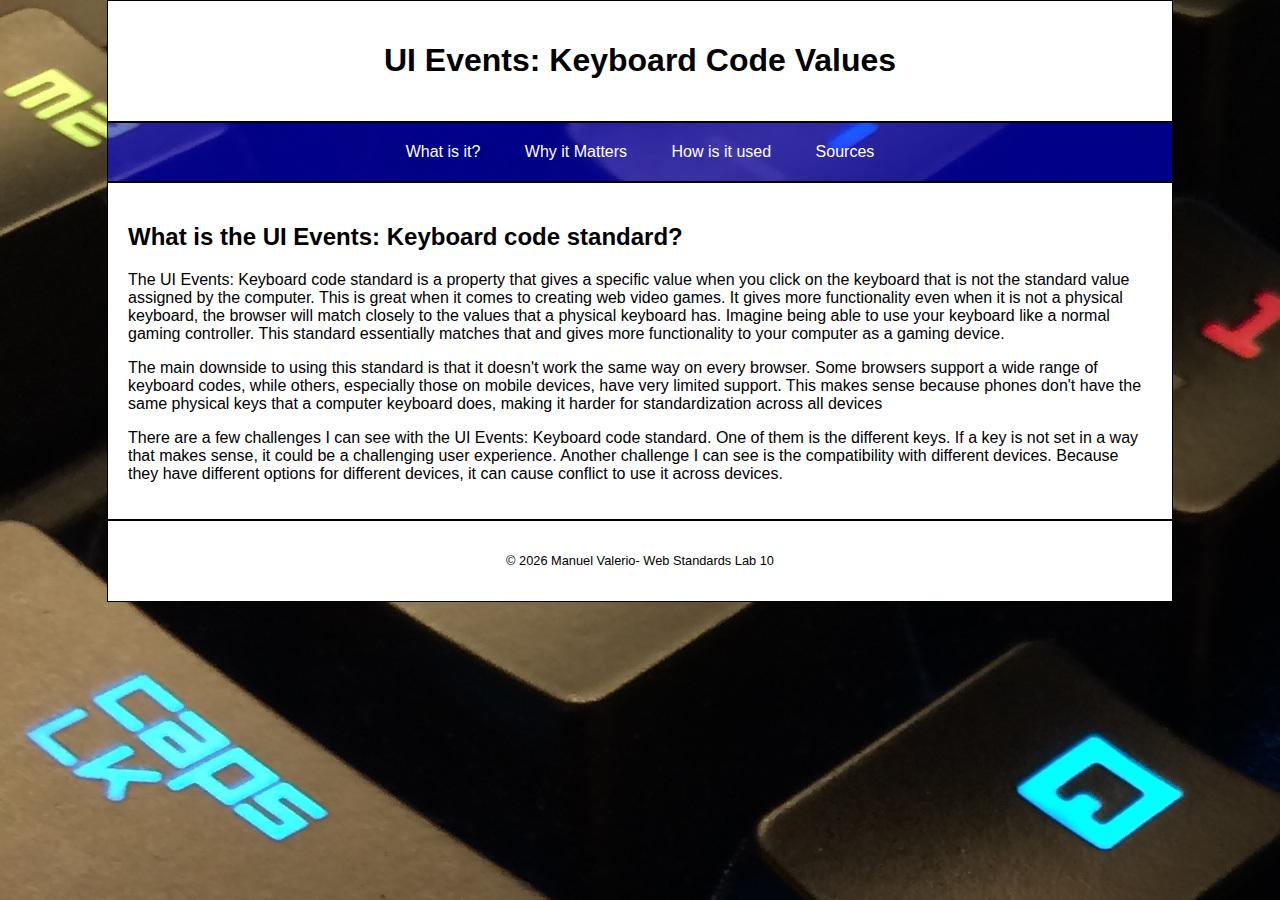
<file: Lab10/index.html>
<!DOCTYPE html>
<html lang="en">
<head>
    <meta charset="UTF-8">
    <meta name="viewport" content="width=device-width, initial-scale=1.0">
    <title>UI Events: Keyboard Codes</title>
    <link rel="stylesheet" href="style.css">

</head>
<body>
<header>
    <h1>UI Events: Keyboard Code Values</h1>
</header>
<nav>
    <a href="index.html"> What is it?</a>
    <a href="importance.html"> Why it Matters</a>
    <a href="usage.html"> How is it used</a>
    <a href="sources.html"> Sources</a>
</nav>
<main>
   <h2>What is the UI Events: Keyboard code standard?</h2>
     <p>The UI Events: Keyboard code standard is a property that gives a specific value when you click on the keyboard that is not the standard value assigned by the computer.
        This is great when it comes to creating web video games. It gives more functionality even when it is not a physical keyboard, the browser will match closely to the values that a physical keyboard has. 
        Imagine being able to use your keyboard like a normal gaming controller. This standard essentially matches that and gives more functionality to your computer as a gaming device.
    </p>
     <p>The main downside to using this standard is that it doesn't work the same way on every browser. Some browsers support a wide range of keyboard codes, 
        while others, especially those on mobile devices, have very limited support. This makes sense because phones don't have the same physical keys that a computer keyboard does, 
        making it harder for standardization across all devices </p>
     <p> There are a few challenges I can see with the UI Events: Keyboard code standard. One of them is the different keys. 
         If a key is not set in a way that makes sense, it could be a challenging user experience. 
         Another challenge I can see is the compatibility with different devices. Because they have different options for different devices, it can cause conflict to use it across devices. </p>  
</main>

<footer>
    <p>&copy; 2026 Manuel Valerio- Web Standards Lab 10</p>
</footer>

</body>
</html>
</file>
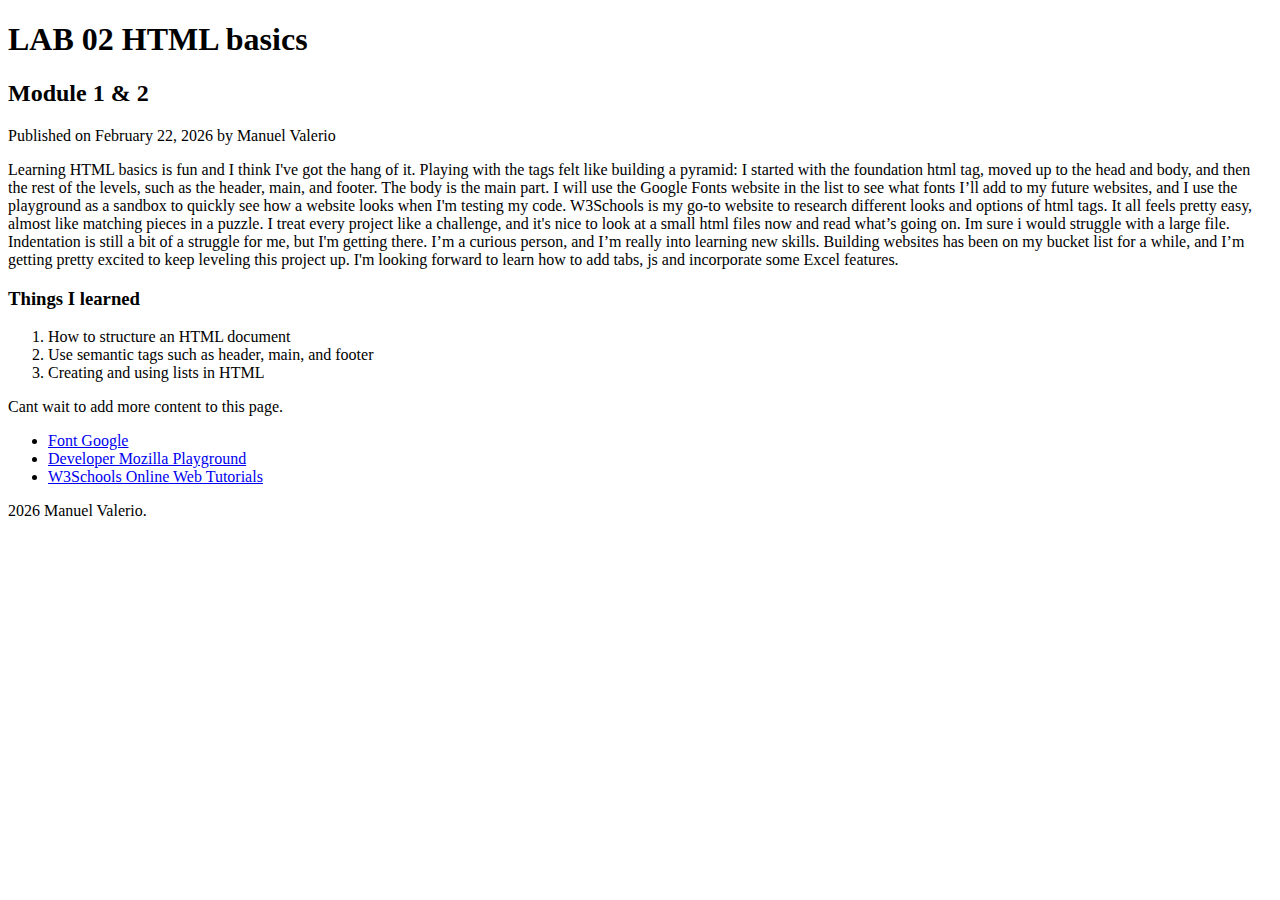
<file: final_project/labs/lab02/index.html>
<!DOCTYPE html>
<html lang="en">
<head>
    <meta charset="UTF-8">
    <meta name="viewport" content="width=device-width, initial-scale=1.0">
    <title>Learning Web Standards</title>
</head>
<body>
    <header>
        <h1>LAB 02 HTML basics</h1>
        <h2>Module 1 & 2</h2>
    </header>

    <main>
        <article>
            <p>Published on February 22, 2026 by Manuel Valerio</p>
            <p>
                Learning HTML basics is fun and I think I've got the hang of it. Playing with the tags felt like building a pyramid: I 
                started with the foundation html tag, moved up to the head and body, and then the rest of the levels, such as the header, main, 
                and footer. The body is the main part. I will use the Google Fonts website in the list to see what fonts I’ll add to my future websites, 
                and I use the playground as a sandbox to quickly see how a website looks when I'm testing my code. W3Schools is my go-to website to research
                different looks and options of html tags. It all feels pretty easy, almost like matching pieces in a puzzle. I treat every project like a challenge,
                and it's nice to look at a small html files now and read what’s going on. Im sure i would struggle with a large file. Indentation is still a bit of a struggle for me, but I'm getting there.
                I’m a curious person, and I’m really into learning new skills. Building websites has been on my bucket list for a while,
                and I’m getting pretty excited to keep leveling this project up. I'm looking forward to learn how to add tabs, js and incorporate some Excel features.
            </p>

            <h3>Things I learned</h3>
            <ol>
                <li>How to structure an HTML document</li>
                <li>Use semantic tags such as header, main, and footer</li>
                <li>Creating and using lists in HTML</li>
            </ol>

            <p>Cant wait to add more content to this page.</p>

            <ul>
                <li><a href="https://fonts.google.com/" target="_blank">Font Google</a></li>
                <li><a href="https://developer.mozilla.org/" target="_blank">Developer Mozilla Playground</a></li>
                <li><a href="https://www.w3schools.com/" target="_blank">W3Schools Online Web Tutorials</a></li>
            </ul>
        </article>
    </main>

    <footer>
        <p> 2026 Manuel Valerio.</p>
    </footer>
</body>
</html>
</file>
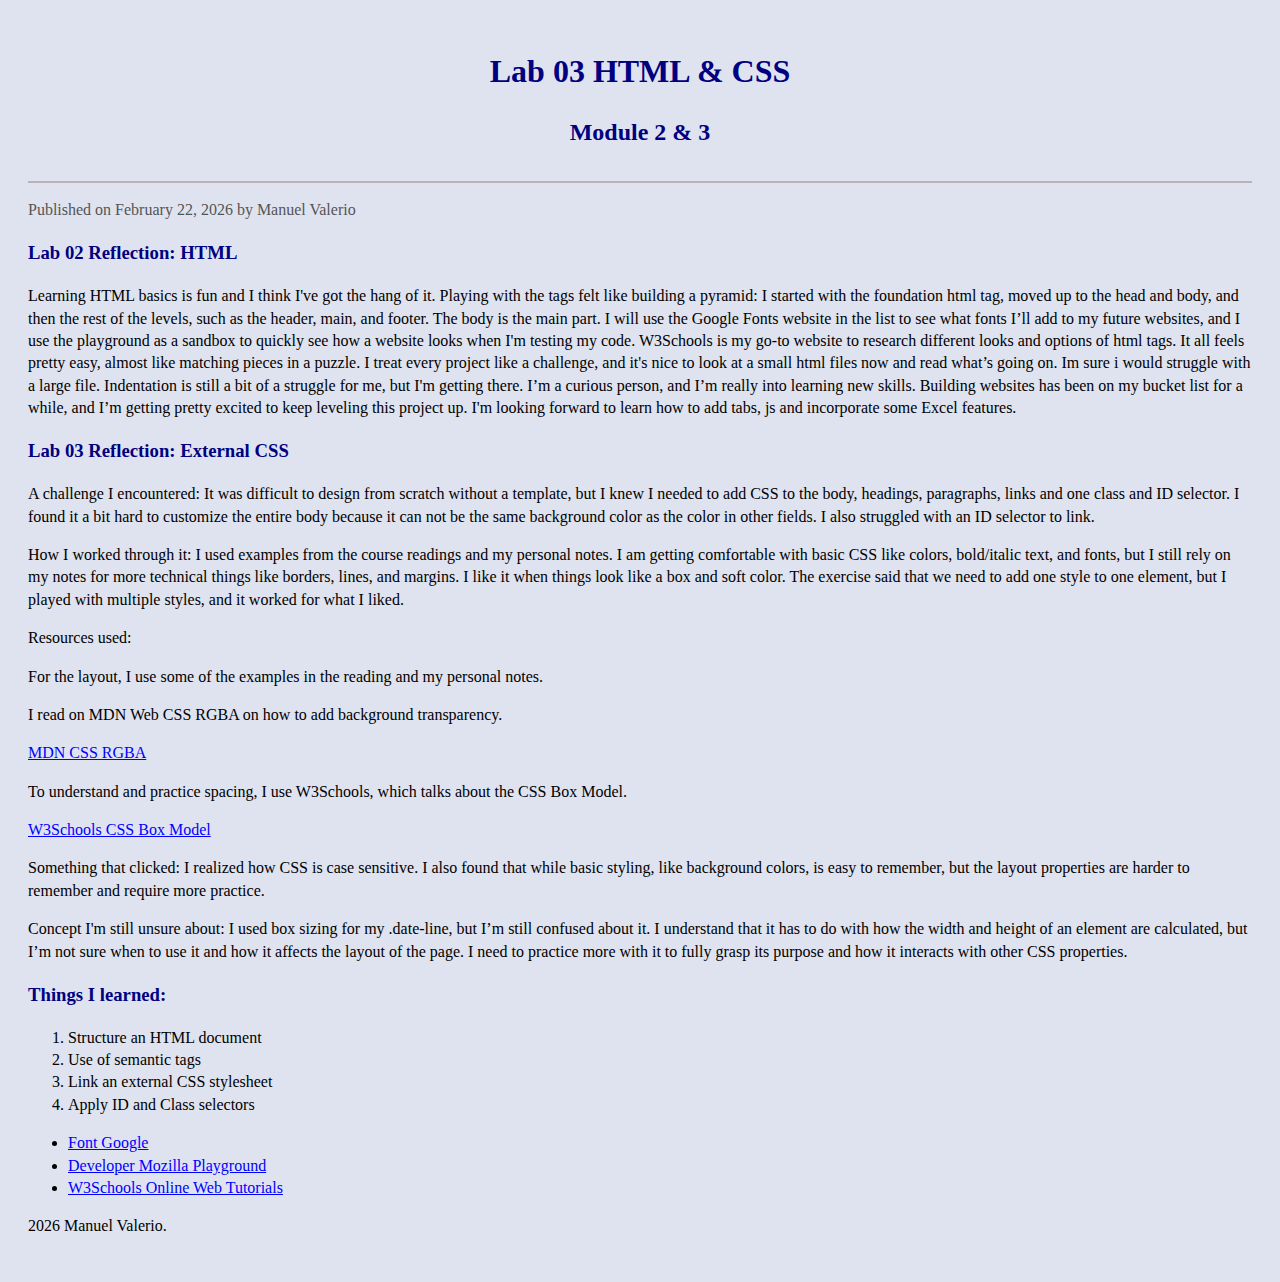
<file: final_project/labs/lab03/index.html>
<!DOCTYPE html>
<html lang="en">
<head>
    <meta charset="UTF-8">
    <meta name="viewport" content="width=device-width, initial-scale=1.0">
    <title>Learning Web Standards - Lab 03</title>
    <link rel="stylesheet" href="style.css">
</head>
<body>
    <header id="main-header">
        <h1>Lab 03 HTML & CSS</h1>
        <h2>Module 2 & 3</h2>
    </header>
    <main>
        <article>
            <p class="date-line">Published on February 22, 2026 by Manuel Valerio</p>
            <h3>Lab 02 Reflection: HTML</h3>
            <p>
               Learning HTML basics is fun and I think I've got the hang of it. Playing with the tags felt like building a pyramid: I 
               started with the foundation html tag, moved up to the head and body, and then the rest of the levels, such as the header, main, 
               and footer. The body is the main part. I will use the Google Fonts website in the list to see what fonts I’ll add to my future websites, 
               and I use the playground as a sandbox to quickly see how a website looks when I'm testing my code. W3Schools is my go-to website to research
               different looks and options of html tags. It all feels pretty easy, almost like matching pieces in a puzzle. I treat every project like a challenge,
               and it's nice to look at a small html files now and read what’s going on. Im sure i would struggle with a large file. Indentation is still a bit of a struggle for me, but I'm getting there.
               I’m a curious person, and I’m really into learning new skills. Building websites has been on my bucket list for a while,
               and I’m getting pretty excited to keep leveling this project up. I'm looking forward to learn how to add tabs, js and incorporate some Excel features.
             </p>
             <h3>Lab 03 Reflection: External CSS</h3>
             <p>A challenge I encountered: It was difficult to design from scratch without a template, but I knew I needed to add CSS to the body, headings, paragraphs, links and one class and ID selector. I found it a bit hard to customize the entire body because it can not be the same background color as the color in other fields. I also struggled with an ID selector to link. </p>

              <p>How I worked through it: I used examples from the course readings and my personal notes. I am getting comfortable with basic CSS like colors, bold/italic text, and fonts, but I still rely on my notes for more technical things like borders, lines, and margins. I like it when things look like a box and soft color. The exercise said that we need to add one style to one element, but I played with multiple styles, and it worked for what I liked.  </p>

               <p>Resources used:</p>
               <p>For the layout, I use some of the examples in the reading and my personal notes.</p>

               <p>I read on MDN Web CSS RGBA on how to add background transparency.</p> 
               <a href="https://developer.mozilla.org/en-US/docs/Web/CSS/Reference/Values/color_value/rgb" target="_blank">MDN CSS RGBA</a>

               <p>To understand and practice spacing, I use W3Schools, which talks about the CSS Box Model.</p>
               <a href="https://www.w3schools.com/css/css_boxmodel.asp" target="_blank">W3Schools CSS Box Model</a>

               <p>Something that clicked: I realized how CSS is case sensitive. I also found that while basic styling, like background colors, is easy to remember, but the layout properties are harder to remember and require more practice.</p>

               <p>Concept I'm still unsure about: I used box sizing for my .date-line, but I’m still confused about it. I understand that it has to do with how the width and height of an element are calculated, but I’m not sure when to use it and how it affects the layout of the page. I need to practice more with it to fully grasp its purpose and how it interacts with other CSS properties.</p>
             <h3>Things I learned:</h3>
        <ol>
            <li>Structure an HTML document</li>
            <li>Use of semantic tags</li>
            <li>Link an external CSS stylesheet</li>
            <li>Apply ID and Class selectors</li>
        </ol>
          <ul>
           <li><a href="https://fonts.google.com/" target="_blank">Font Google</a></li>
           <li><a href="https://developer.mozilla.org/" target="_blank">Developer Mozilla Playground</a></li>
           <li><a href="https://www.w3schools.com/" target="_blank">W3Schools Online Web Tutorials</a></li>
          </ul>
        </article>
    </main>
    <footer>
        <p>2026 Manuel Valerio.</p>
    </footer>
</body>
</html>
</file>
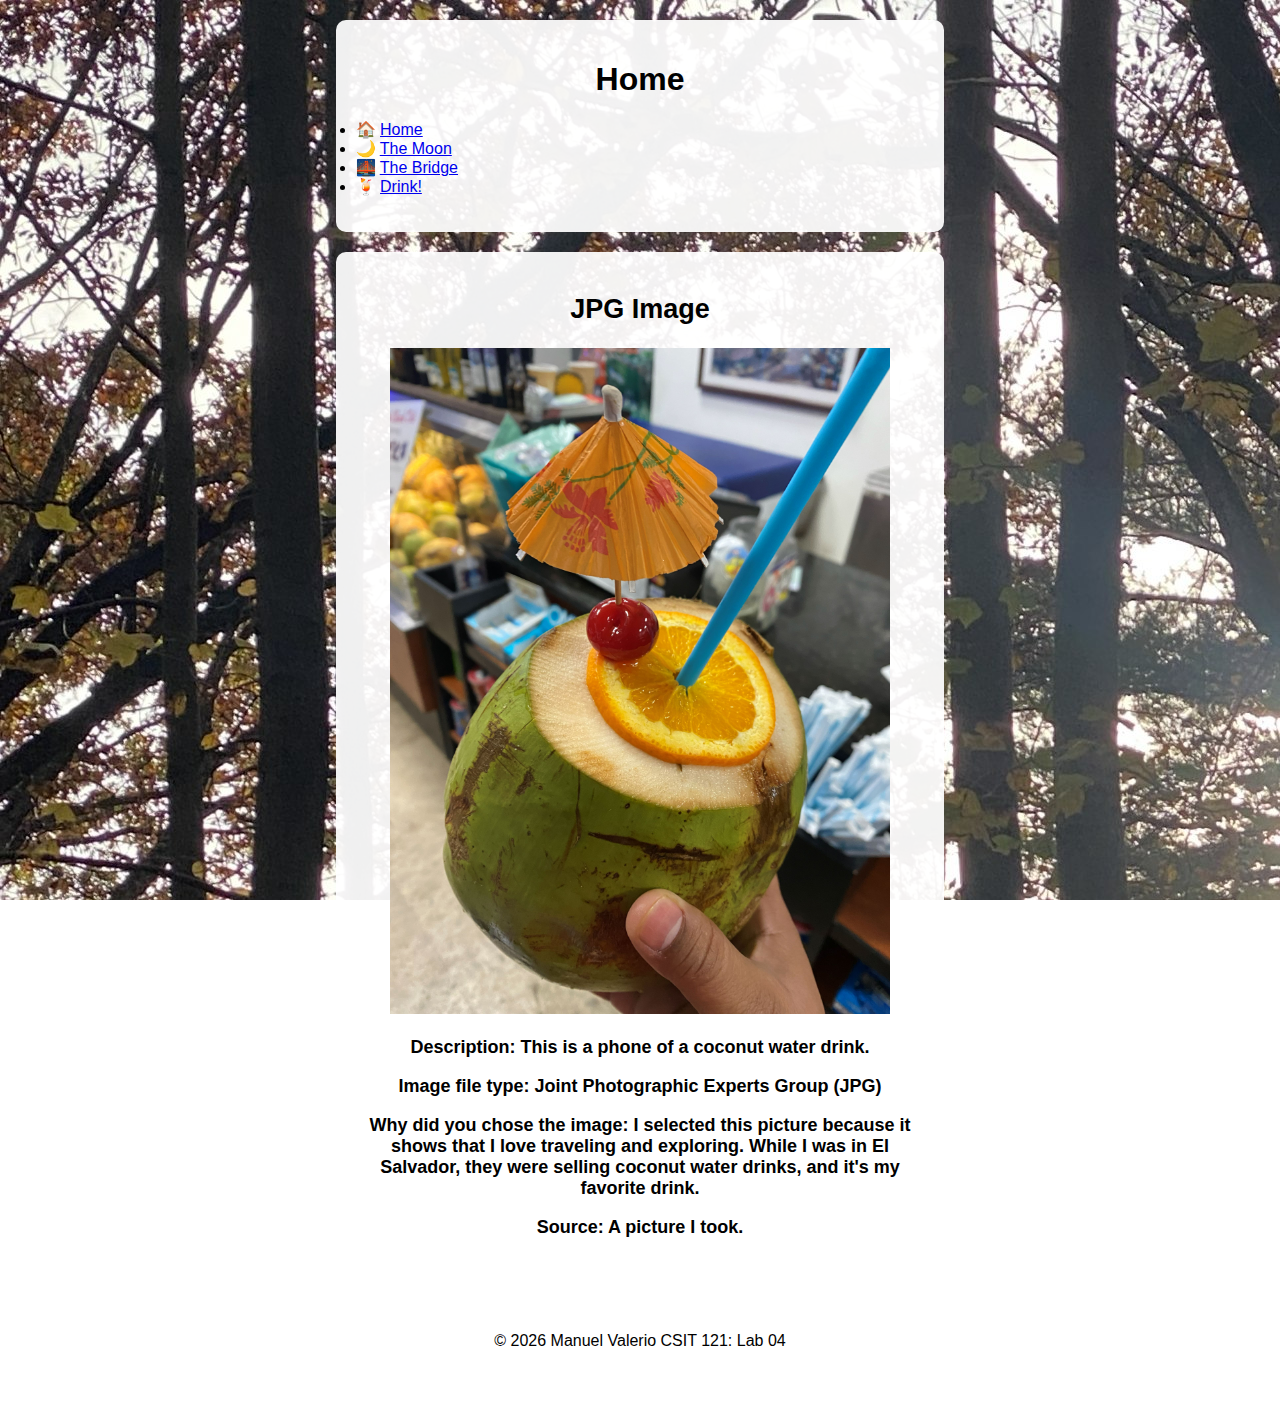
<file: final_project/labs/lab04/index.html>
<!DOCTYPE html>
<html lang="en">
<head>
    <title>Lab 04: Visual Media Lab</title>
    <link rel="stylesheet" href="style.css">
</head>
<body>
    <header>
        <h1>Home</h1>
          <nav>
            <ul>
                <li>🏠 <a href="index.html">Home</a></li>
                <li>🌙 <a href="page2.html">The Moon</a></li>
                <li>🌉 <a href="page3.html">The Bridge</a></li>
                <li>🍹 <a href="page4.html">Drink!</a></li>
            </ul>
        </nav>
    </header>
    <main>
        <section>   
            <h2>JPG Image</h2>
             <img src="images/favorite_drink1.JPG" width="500" alt="A Coconut drink with a pineapple slice">
                <p>Description: This is a phone of a coconut water drink.</p>
                <p>Image file type: Joint Photographic Experts Group (JPG)</p>
                <p>Why did you chose the image: I selected this picture because it shows that I love traveling and exploring. While I was in El Salvador, they were selling coconut water drinks, and it's my favorite drink. </p>
                <p>Source: A picture I took.</p>
        </section>
    </main>
    <footer>
        <p>&copy; 2026 Manuel Valerio CSIT 121: Lab 04</p>
    </footer>
</body>

</html>
</file>
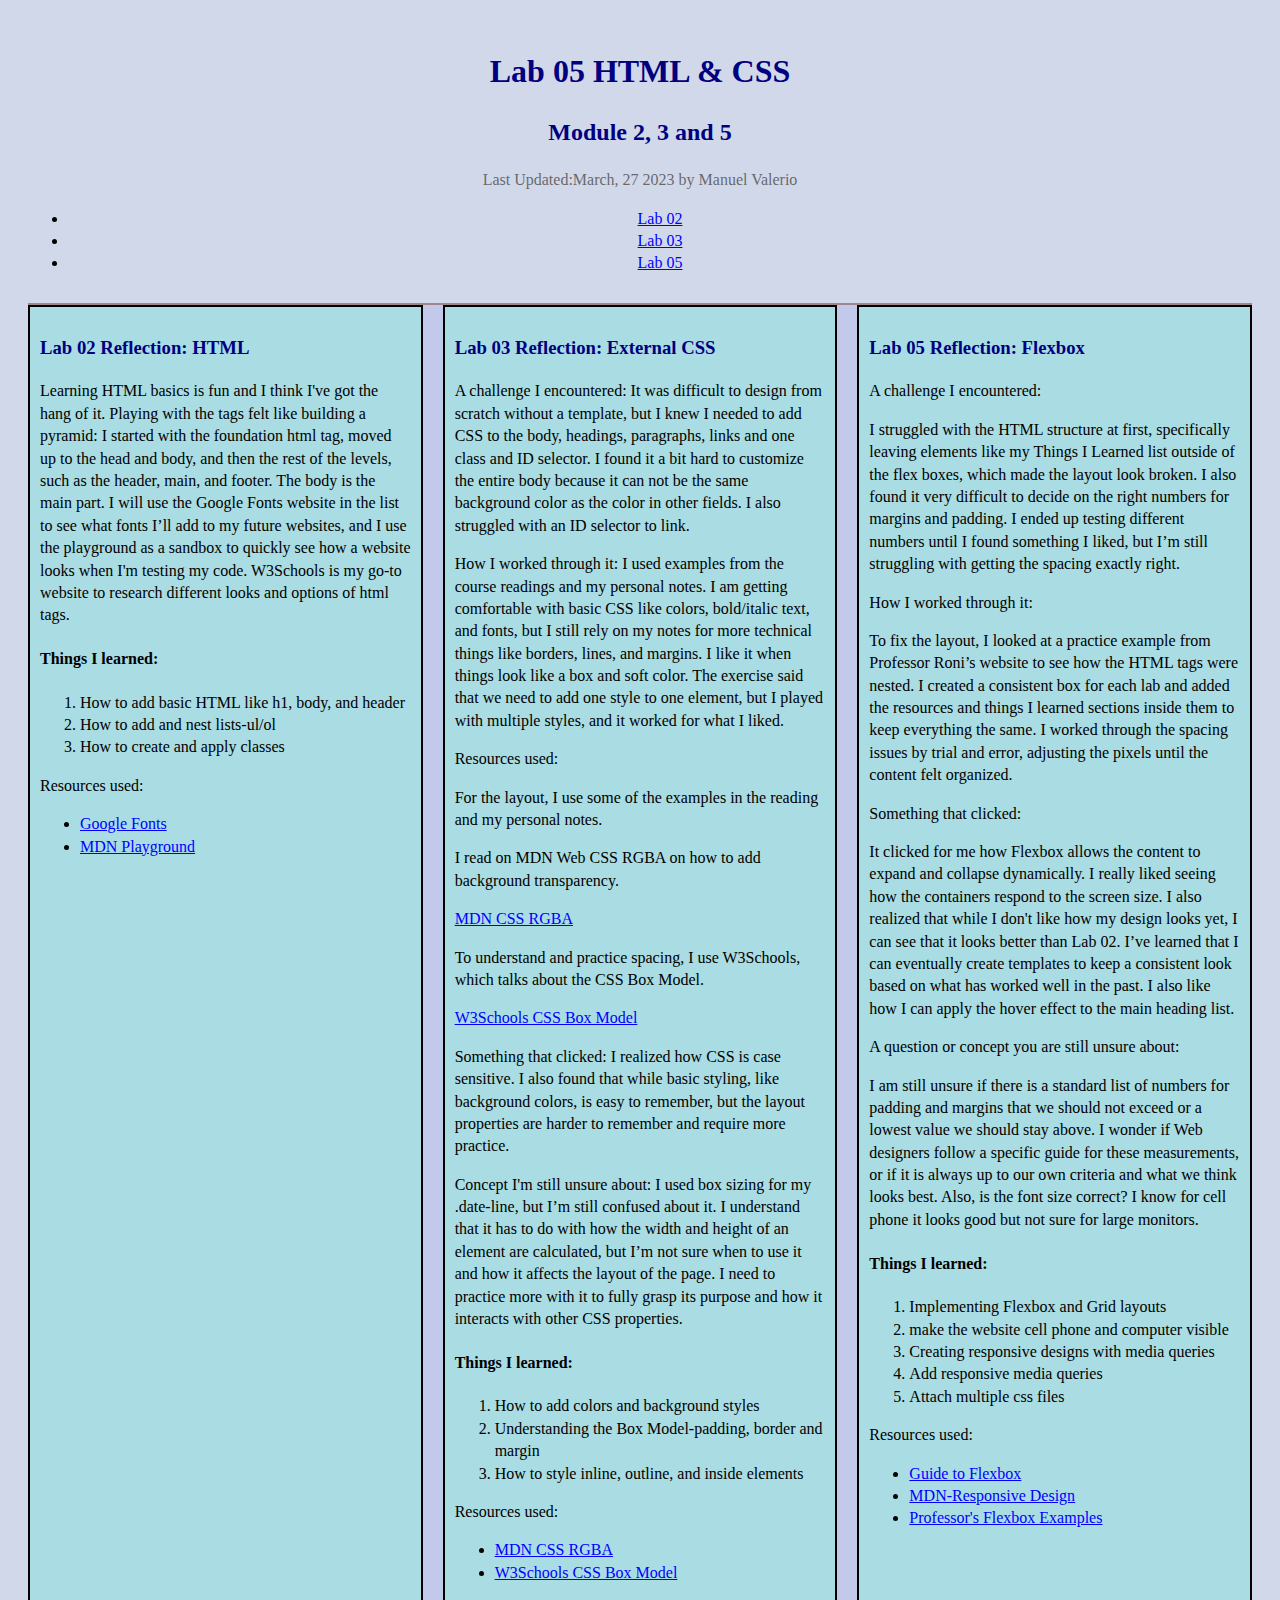
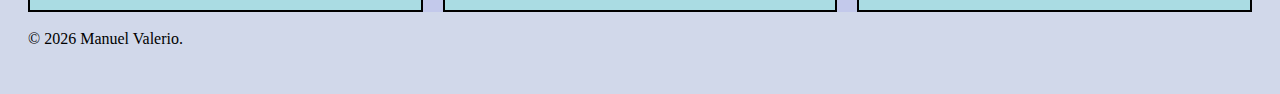
<file: final_project/labs/lab05/index.html>
<!DOCTYPE html>
<html lang="en">
<head>
    <meta charset="UTF-8">
    <meta name="viewport" content="width=device-width, initial-scale=1.0">
    <title>Learning Web Standards - Lab 05</title>
    <link rel="stylesheet" href="style.css">
    <link rel="stylesheet" href="flex.css">
</head>
<body>
    <div class="page">
        <header id="main-header">
            <h1>Lab 05 HTML & CSS</h1>
            <h2>Module 2, 3 and 5</h2>
            <p class="date-line">Last Updated:March, 27 2023 by Manuel Valerio</p>
            <nav>
                <ul>
                    <li><a href="#lab02">Lab 02</a></li>
                    <li><a href="#lab03">Lab 03</a></li>
                    <li><a href="#lab05">Lab 05</a></li>
                </ul>
            </nav>
        </header>
        <main class="container">      
            <section id="lab02" class="box">
               <h3>Lab 02 Reflection: HTML</h3>
                <p>
                   Learning HTML basics is fun and I think I've got the hang of it. Playing with the tags felt like building a pyramid: I 
                   started with the foundation html tag, moved up to the head and body, and then the rest of the levels, such as the header, main, 
                   and footer. The body is the main part. I will use the Google Fonts website in the list to see what fonts I’ll add to my future websites, 
                   and I use the playground as a sandbox to quickly see how a website looks when I'm testing my code. W3Schools is my go-to website to research
                   different looks and options of html tags.
                </p>
                <h4>Things I learned:</h4>
                <ol>
                   <li>How to add basic HTML like h1, body, and header</li>
                   <li>How to add and nest lists-ul/ol</li>
                   <li>How to create and apply classes</li>
                </ol>
                <p> Resources used: </p>
                 <ul>
                    <li><a href="https://fonts.google.com/" target="_blank">Google Fonts</a></li>
                    <li><a href="https://developer.mozilla.org/" target="_blank">MDN Playground</a></li>
                </ul>
            </section>
            <section id="lab03" class="box">
                <h3>Lab 03 Reflection: External CSS</h3>
                    <p>A challenge I encountered: It was difficult to design from scratch without a template, but I knew I needed to add CSS to the body, headings, paragraphs, links and one class and ID selector. I found it a bit hard to customize the entire body because it can not be the same background color as the color in other fields. I also struggled with an ID selector to link. </p>

                    <p>How I worked through it: I used examples from the course readings and my personal notes. I am getting comfortable with basic CSS like colors, bold/italic text, and fonts, but I still rely on my notes for more technical things like borders, lines, and margins. I like it when things look like a box and soft color. The exercise said that we need to add one style to one element, but I played with multiple styles, and it worked for what I liked.  </p>

                    <p>Resources used:</p>
                    <p>For the layout, I use some of the examples in the reading and my personal notes.</p>

                    <p>I read on MDN Web CSS RGBA on how to add background transparency.</p> 
                    <a href="https://developer.mozilla.org/en-US/docs/Web/CSS/Reference/Values/color_value/rgb" target="_blank">MDN CSS RGBA</a>

                    <p>To understand and practice spacing, I use W3Schools, which talks about the CSS Box Model.</p>
                    <a href="https://www.w3schools.com/css/css_boxmodel.asp" target="_blank">W3Schools CSS Box Model</a>

                    <p>Something that clicked: I realized how CSS is case sensitive. I also found that while basic styling, like background colors, is easy to remember, but the layout properties are harder to remember and require more practice.</p>

                    <p>Concept I'm still unsure about: I used box sizing for my .date-line, but I’m still confused about it. I understand that it has to do with how the width and height of an element are calculated, but I’m not sure when to use it and how it affects the layout of the page. I need to practice more with it to fully grasp its purpose and how it interacts with other CSS properties.</p>
                
                <h4>Things I learned:</h4>
                <ol>
                   <li>How to add colors and background styles</li>
                   <li>Understanding the Box Model-padding, border and margin</li>
                   <li>How to style inline, outline, and inside elements</li>
                </ol>
                 <p>
                    Resources used:
                 </p>
                <ul>   
                    <li><a href="https://developer.mozilla.org/en-US/docs/Web/CSS/Reference/Values/color_value/rgb" target="_blank">MDN CSS RGBA</a></li>
                    <li><a href="https://www.w3schools.com/css/css_boxmodel.asp" target="_blank">W3Schools CSS Box Model</a></li>
               </ul>
            </section>
            <section id="lab05" class="box">
                <h3>Lab 05 Reflection: Flexbox</h3>
                   <p>A challenge I encountered:</p>
                   <p>I struggled with the HTML structure at first, specifically leaving elements like my Things I Learned list outside of the flex boxes, which made the layout look broken. I also found it very difficult to decide on the right numbers for margins and padding. I ended up testing different numbers until I found something I liked, but I’m still struggling with getting the spacing exactly right.</p>

                    <p>How I worked through it:</p>
                    <p>To fix the layout, I looked at a practice example from Professor Roni’s website to see how the HTML tags were nested. I created a consistent box for each lab and added the resources and things I learned sections inside them to keep everything the same. I worked through the spacing issues by trial and error, adjusting the pixels until the content felt organized.</p>

                    <p>Something that clicked:</p>
                    <p>It clicked for me how Flexbox allows the content to expand and collapse dynamically. I really liked seeing how the containers respond to the screen size. I also realized that while I don't like how my design looks yet, I can see that it looks better than Lab 02. I’ve learned that I can eventually create templates to keep a consistent look based on what has worked well in the past. I also like how I can apply the hover effect to the main heading list.</p>

                    <p>A question or concept you are still unsure about:</p>
                    <p>I am still unsure if there is a standard list of numbers for padding and margins that we should not exceed or a lowest value we should stay above. I wonder if Web designers follow a specific guide for these measurements, or if it is always up to our own criteria and what we think looks best. Also, is the font size correct? I know for cell phone it looks good but not sure for large monitors.</p>      
                <h4>Things I learned:</h4>
                <ol>
                  <li>Implementing Flexbox and Grid layouts</li>
                  <li>make the website cell phone and computer visible</li>
                  <li>Creating responsive designs with media queries</li>
                  <li>Add responsive media queries</li>
                  <li>Attach multiple css files</li>
                </ol>
                  <p> Resources used: </p>
                <ul> 
                    <li><a href="https://css-tricks.com/snippets/css/a-guide-to-flexbox/" target="_blank">Guide to Flexbox</a></li>
                    <li><a href="https://developer.mozilla.org/en-US/docs/Learn/CSS/CSS_layout/Responsive_Design" target="_blank">MDN-Responsive Design</a></li>
                    <li><a href="https://roninoone.github.io/CSIT121stuff/practice/layouts/" target="_blank">Professor's Flexbox Examples</a></li>
                </ul>
                  
             </section>  
        </main>
        <footer>
            <p>&copy; 2026 Manuel Valerio.</p>
        </footer>
    </div> </body>
</html>
</file>
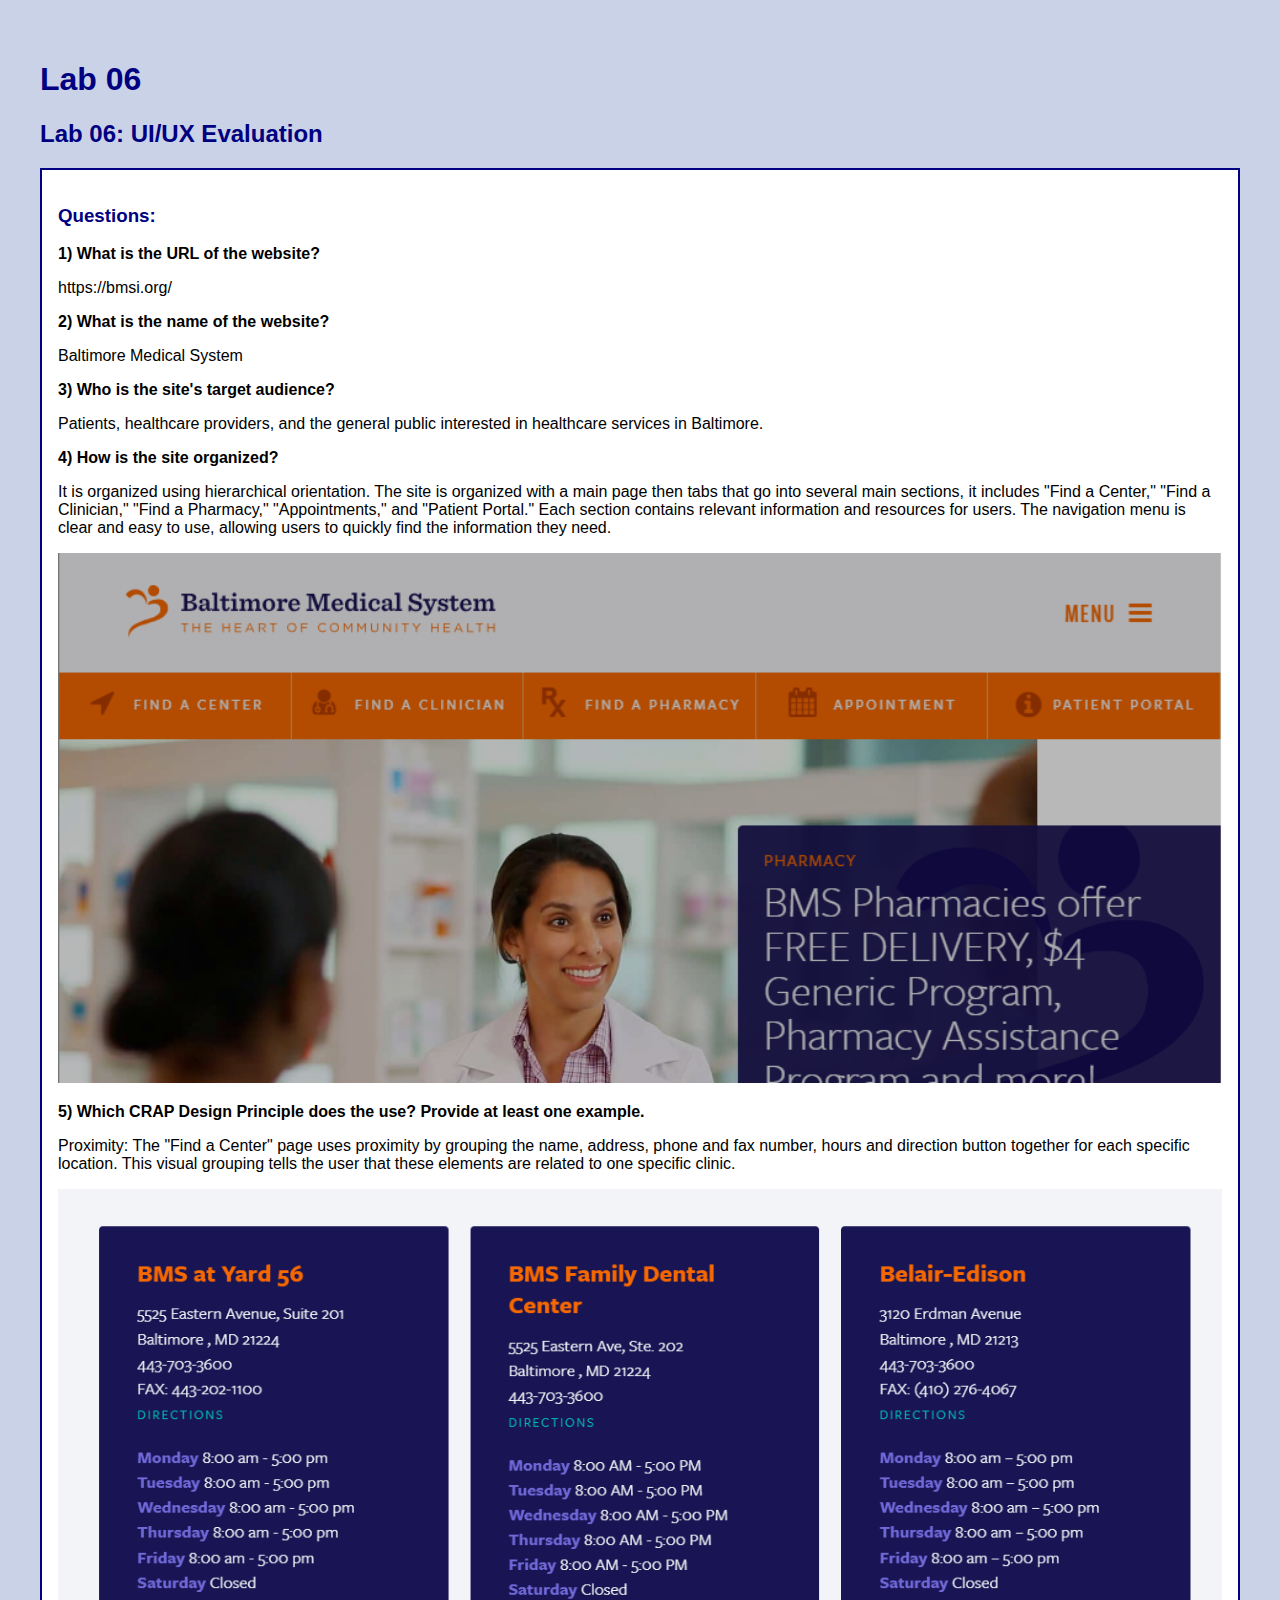
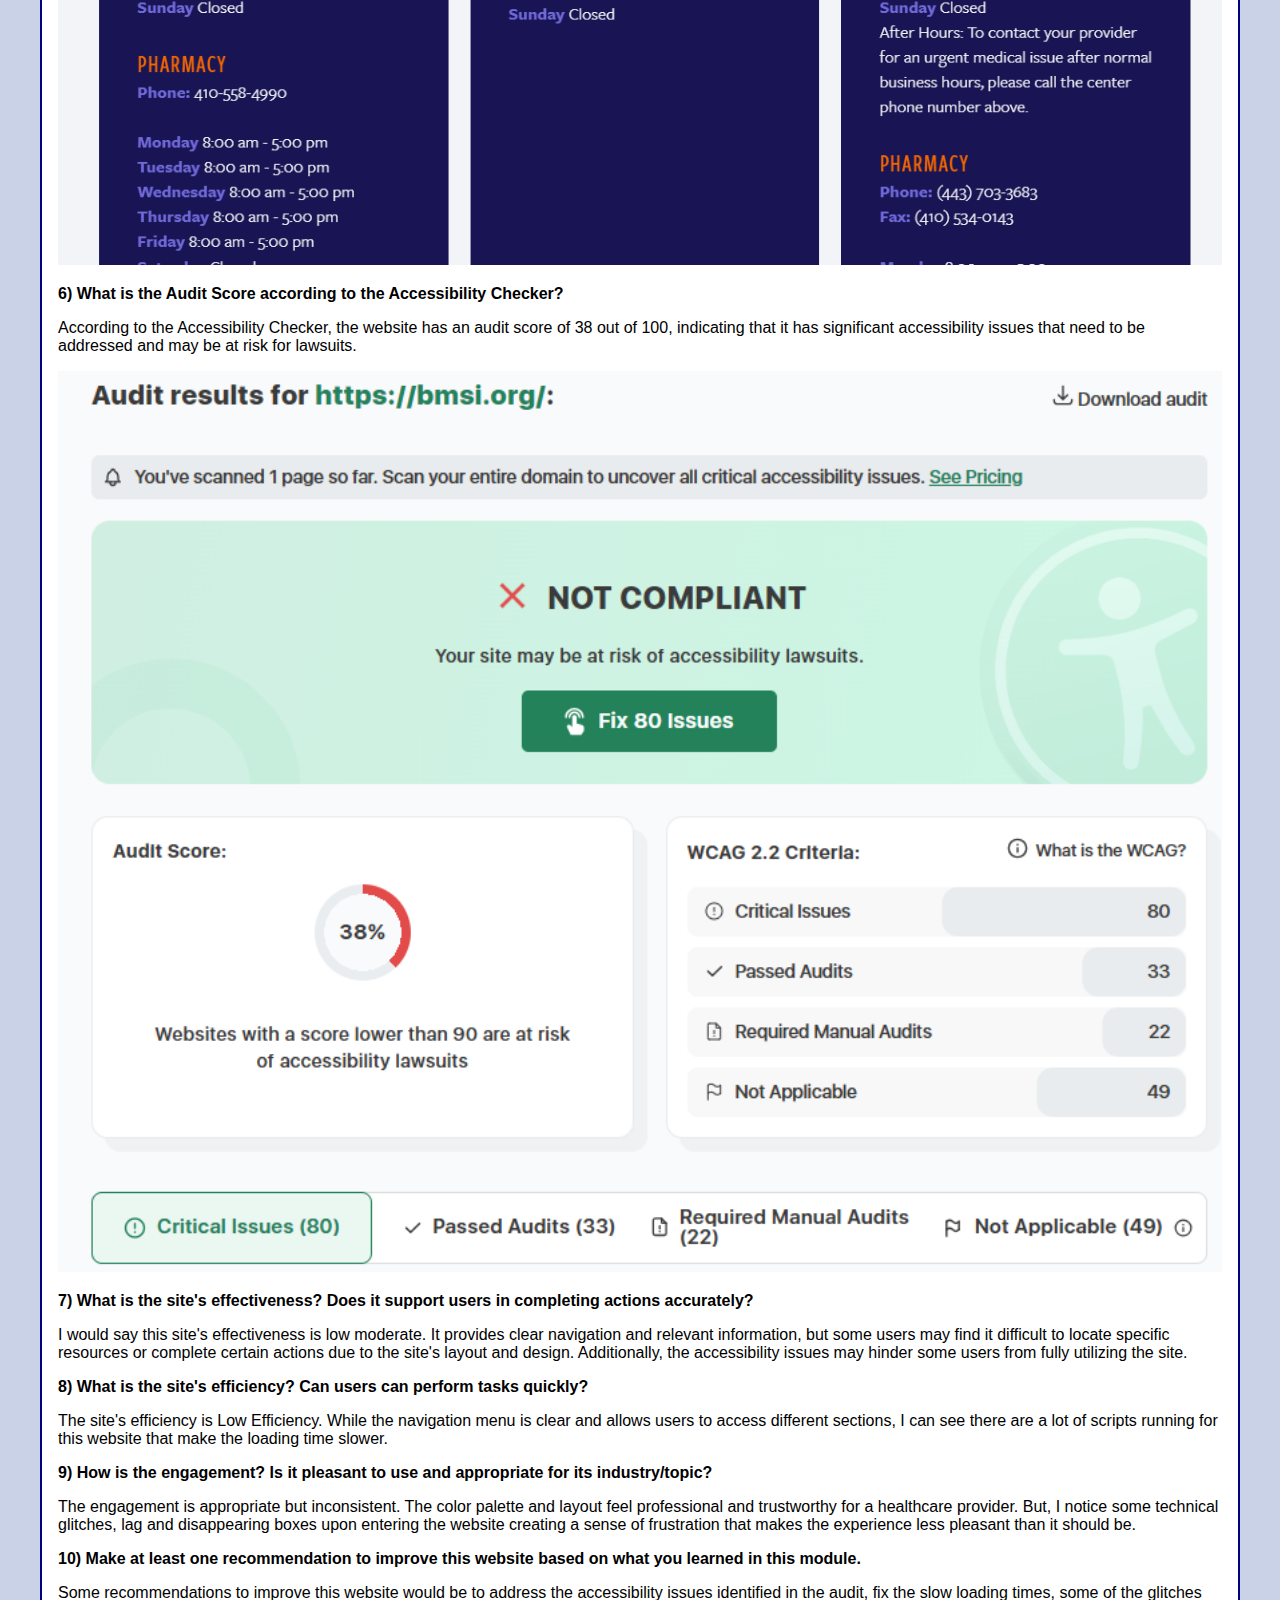
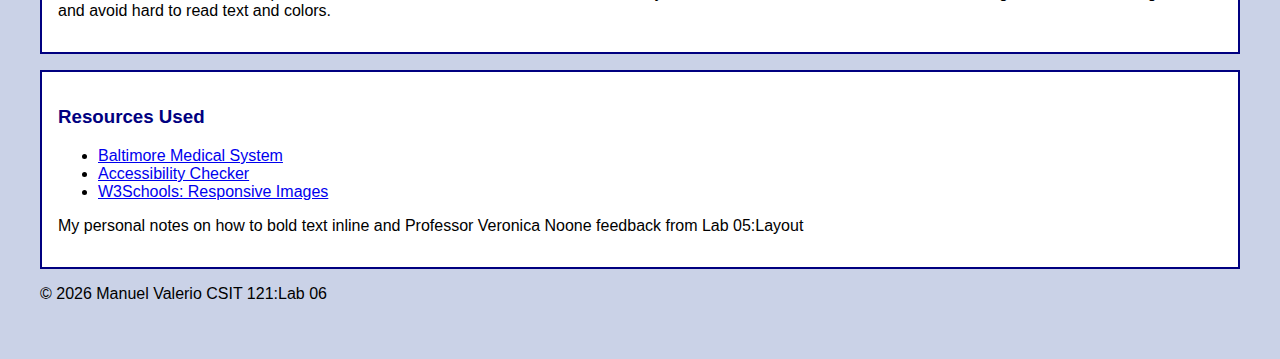
<file: final_project/labs/lab06/index.html>
<!DOCTYPE html>
<html lang="en">
<head>
    <meta charset="UTF-8">
    <meta name="viewport" content="width=device-width, initial-scale=1.0">
    <title>Document</title>
    <style>
        body {
            background-color: #cad2e7;
            padding: 32px;
            font-family: sans-serif;
             }

         section {
             background: white;
              border: 2px solid navy;
              padding: 16px;
              margin-bottom: 16px;
             }
          h1, h2, h3 {
               color: navy;
            }
         img {
              width: 100%;
              height: auto;
             }
         </style>

</head>
<body>
    <header>
    <h1>Lab 06</h1>
    <h2>Lab 06: UI/UX Evaluation</h2>
    </header>   
    <main>
        <section> 
          <h3>Questions:</h3>
             <p><strong>1) What is the URL of the website?</strong></p>
                <p>https://bmsi.org/</p>
             <p><strong>2) What is the name of the website?</strong></p>
                <p>Baltimore Medical System</p>
             <p><strong>3) Who is the site's target audience?</strong></p>
                <p>Patients, healthcare providers, and the general public interested in healthcare services in Baltimore.</p>
             <p><strong>4) How is the site organized?</strong></p>
                <p>It is organized using hierarchical orientation. The site is organized with a main page then tabs that go into several main sections, it includes "Find a Center," "Find a Clinician," "Find a Pharmacy," "Appointments," and "Patient Portal." Each section contains relevant information and resources for users. The navigation menu is clear and easy to use, allowing users to quickly find the information they need.</p>
                <img src="hirarchical_org.png" alt="Main navigation menu showing site hierarchy">   
             <p><strong>5) Which CRAP Design Principle does the use? Provide at least one example.</strong></p>
                <p>Proximity: The "Find a Center" page uses proximity by grouping the name, address, phone and fax number, hours and direction button together for each specific location. This visual grouping tells the user that these elements are related to one specific clinic.</p>
                <img src="proximety.png" alt="Example of proximity design principle on the website">
                <p><strong>6) What is the Audit Score according to the Accessibility Checker?</strong></p>
                <p>According to the Accessibility Checker, the website has an audit score of 38 out of 100, indicating that it has significant accessibility issues that need to be addressed and may be at risk for lawsuits.</p>
                <img src="accessibility.png" alt="Accessibility Checker audit score showing 38 out of 100">
            <p><strong>7) What is the site's effectiveness? Does it support users in completing actions accurately?</strong></p>
                <p>I would say this site's effectiveness is low moderate. It provides clear navigation and relevant information, but some users may find it difficult to locate specific resources or complete certain actions due to the site's layout and design. Additionally, the accessibility issues may hinder some users from fully utilizing the site.</p>
             <p><strong>8) What is the site's efficiency? Can users can perform tasks quickly?</strong></p>
                <p>The site's efficiency is Low Efficiency. While the navigation menu is clear and allows users to access different sections, I can see there are a lot of scripts running for this website that make the loading time slower.</p>
             <p><strong>9) How is the engagement? Is it pleasant to use and appropriate for its industry/topic?</strong></p>
                <p>The engagement is appropriate but inconsistent. The color palette and layout feel professional and trustworthy for a healthcare provider. But, I notice some technical glitches, lag and disappearing boxes upon entering the website creating a sense of frustration that makes the experience less pleasant than it should be.</p>
             <p><strong>10) Make at least one recommendation to improve this website based on what you learned in this module.</strong></p>
                <p>Some recommendations to improve this website would be to address the accessibility issues identified in the audit, fix the slow loading times, some of the glitches and avoid hard to read text and colors.</p>
        </section>
        <section>
            <h3> Resources Used </h3>
            <ul>
               <li><a href="https://BMSI.org/" target="_blank">Baltimore Medical System</a></li>
               <li><a href="https://www.accessibilitychecker.org/" target="_blank">Accessibility Checker</a></li>
               <li><a href="https://www.w3schools.com/css/css_rwd_images.asp" target="_blank">W3Schools: Responsive Images</a></li>
            </ul>
            <p> My personal notes on how to bold text inline and Professor Veronica Noone feedback from Lab 05:Layout  </p>
         </section>
        
</main>
    <footer>
        <p>&copy; 2026 Manuel Valerio CSIT 121:Lab 06 </p> 
    </footer>
</body>
</html>
</file>
<file: final_project/style.css>
body {
  background-image: url("background.JPG"); 
  font-family: sans-serif;
  margin: 0;
  padding: 20px; 
}

header, nav, main, footer {
  background-color: white;
  width: 80%;     
  text-align: center;  
  margin: 10px auto;
  padding: 20px;
  border: 1px solid black;
  box-sizing: border-box; 
}
nav {
  background-color: rgb(70, 5, 5); 
}
nav a {
  color: white;
  padding: 10px 15px;
  text-decoration: none;
  font-weight: bold;
  display: inline-block; 
}
nav a:hover {
  color: #e71e1e;
  text-decoration: underline;
}
table {
  border-collapse: collapse;
  width: 100%;
  font-size: 18px;
  margin-top: 20px;
}
th, td {
  border: 1px solid black;
  padding: 10px;
  text-align: left;
}
tbody tr:nth-child(even) { 
  background-color: rgba(143, 202, 241, 0.671); 
}
tbody tr:nth-child(odd) { 
  background-color: rgba(231, 30, 40, 0.212);
}
@media screen {
  header, nav, main, footer {
    width: 95%; 
    padding: 10px;
  }
}
@media screen {
  nav a {
    display: block; 
    padding: 10px;
    border-bottom: 1px solid rgba(255, 255, 255, 0.2);
  }
}
img{
  max-width: 100%;
  height: auto;
}
</file>
<file: Lab03/style.css>
/* 1. Body - background and text colors */
body {
    font-family: serif; 
    color: #000;
    background-color: #f9f9f9;
}
/* 2. Headings */
h1, h2, h3 {
    color: #1a5276;
}
/* 3. Paragraphs */
p {
   font-family: Arial;
}
/* 4. Links */
a {
    color: #cb4335;
    text-decoration: none;
}
{
/* 5. One ID selector */
#main-header {
    text-align: center;
}
/* 6. One class selector */
.date-line {
    font-style: italic;
    color: #555;

}
</file>
<file: Lab04/style.css>
body {
  font-family: sans-serif;  
  background-image: url("images/explore_nature.jpg");
  background-attachment: fixed;
  }
main {
padding: 0px;
}

header, section, footer {
  background-color: rgba(255, 255, 255, 0.932); 
  margin: 20px auto;
  padding: 20px;
  text-align: center;
  width: 45%; 
  border-radius: 10px; 
}
nav ul {
  text-align: left;      
  padding: 0;          
}
section {
  font-weight: bold; 
  font-size: 18px;   
}
</file>
<file: Lab05/style.css>
body {
    font-family: serif; 
    line-height: 1.4;
    color: black;
    background-color: rgba(202, 210, 231, 0.863);
    padding: 20px;
}
h1, h2, h3 {
    color: navy;
}
p {
    margin-bottom: 16px;
    line-height: 1.4;
}
a {
    color: blue;
}
a:hover {
    text-decoration: underline;
}
#main-header {
    text-align: center;
    border-bottom: 2px solid #927373d0;
    padding-bottom: 12px;
}
.date-line {
    font-style: bold italic;
    margin-bottom: 14px;
    color: #555555dc;
    box-sizing: content-box;
}
</file>
<file: Lab05/flex.css>
.container {
    display: flex;
    flex-direction: column; 
    gap: 20px;
    background-color: rgba(0, 0, 255, 0.068);
}
@media (min-width: 768px) {
    .container {
        flex-direction: row; 
    }
    .box {
        flex: 2;
    }
}
.box {
    border: 2px solid black;
    padding: 10px;
    background-color: rgba(127, 255, 212, 0.356);
}

#main-header nav ul li a:hover {
    background-color: navy;
    color: white;         
}
</file>
<file: lab07/style.css>
.images {
    width: 120px;
    height: auto;
}
 tr {
    background-color: lightblue;
}
tbody tr:nth-child(even) { 
    background-color: #8ff1ac62;
 }
tbody tr:nth-child(odd) { 
    background-color: #1e97e746;
 }
table {
    border-collapse: collapse;
    width: 100%;
    font-size: 20px;
}
th, td {
    border: 1px solid black;
    padding: 8px;
}
.navigation a:hover {
    color: #8ff1ac;
}
.navigation {
    padding: 14px;
    font-size: 18px;
    font-family: sans-serif;
    text-decoration: none;
}
.reflection  {
    border: 1px solid black;
    font-size: 18px;
    padding: 14px;
    max-width: 100%;
    background-color: beige;
}
dt {
    font-weight: bold;
    margin-top: 10px;
}
dd {
    margin-left: 12px;
    margin-bottom: 20px;
}
footer {
    border: 1px solid black;
    padding: 18px;
    max-width: 100%;
    background-color: rgba(0, 255, 255, 0.274);
}
form {
    border: 1px solid black;
    padding: 18px;
    max-width: 100%;
    background-color: rgba(0, 255, 85, 0.13);
}
.intro {
    font-size: 18px;
    margin-bottom: 10px;
    font-family: sans-serif;
}
section {
    border: 1px solid black;
    padding: 18px;
    max-width: 100%;
    background-color: rgba(255, 0, 255, 0.13);
}
</file>
<file: Lab08/style.css>
body {
  font-family: sans-serif;  
  background-image: url("images/explore_nature.jpg");
  background-attachment: fixed;
  background-size: 50%;
  }
main {
padding: 0px;
}

img {
   height: auto;
   max-width: 100%;
}
header, section, footer {
  background-color: rgba(255, 255, 255, 0.932); 
  margin: 20px auto;
  padding: 20px;
  text-align: center;
  width: 45%; 
  border-radius: 10px; 
}
nav ul {
  text-align: left;      
  padding: 0;        
}
section {
  font-weight: bold; 
  font-size: 18px;   
}
.sidenav {
  height: 100%; /* 100% Full-height */
  width: 0; /* 0 width - change this with JavaScript */
  position: fixed; /* Stay in place */
  z-index: 1; /* Stay on top */
  top: 0; /* Stay at the top */
  left: 0;
  background-color: #111; /* Black*/
  overflow-x: hidden; /* Disable horizontal scroll */
  padding-top: 60px; /* Place content 60px from the top */
  transition: 0.5s; /* 0.5 second transition effect to slide in the sidenav */
}

/* The navigation menu links */
.sidenav a {
  padding: 8px 8px 8px 32px;
  text-decoration: none;
  font-size: 25px;
  color: #818181;
  display: block;
  transition: 0.3s;
}

/* When you mouse over the navigation links, change their color */
.sidenav a:hover {
  color: #f1f1f1;
}

/* Position and style the close button (top right corner) */
.sidenav .closebtn {
  position: absolute;
  top: 0;
  right: 25px;
  font-size: 36px;
  margin-left: 50px;
}

/* Style page content - use this if you want to push the page content to the right when you open the side navigation */
#main {
  transition: margin-left .5s;
  padding: 20px;
}

/* On smaller screens, where height is less than 450px, change the style of the sidenav (less padding and a smaller font size) */
@media screen and (max-height: 450px) {
  .sidenav {padding-top: 15px;}
  .sidenav a {font-size: 18px;}
}

span[onclick="openNav()"] {
  background-color: #111;  
  color: white;             
  padding: 10px; 
  border: 1px solid #27ca21; 
}
</file>
<file: Lab10/style.css>
body {
  background-image: url("keyboard.jpg");
  font-family: sans-serif;
  margin: 0px;
}

header {
  background-color: white;
  width: 80%;    
  text-align: center;  
  margin: auto; 
  padding: 20px;
  border: 1px solid black;

}

nav {
  background-color: rgba(0, 0, 255, 0.527);
  width: 80%; 
  text-align: center;
  margin: auto; 
  padding: 20px;
  border: 1px solid black;
}
nav a:hover {
    color: #e71e1e;
    text-decoration: underline;
}
nav a {
  color: white;
  padding: 20px;
  text-decoration: none;
}

main {
  background-color: white;
  width: 80%;      
  margin: auto; 
  padding: 20px;
  border: 1px solid black;
}

footer {
 background-color: white;
  width: 80%;      
  margin: auto; 
  padding: 20px;
  border: 1px solid black;
}
footer {
    text-align: center;
    padding: 20px;
    font-size: 0.8rem;
}

table {
    border-collapse: collapse;
    width: 100%;
    font-size: 18px;
    margin-top: 20px;
}

th, td {
    border: 1px solid black;
    padding: 8px;
    text-align: left;
}

tbody tr:nth-child(even) { 
    background-color: #8ff1ac88; 
}

tbody tr:nth-child(odd) { 
    background-color: #1e97e77e;
}
</file>
<file: final_project/labs/lab03/style.css>
body {
    font-family: serif; 
    line-height: 1.4;
    color: black;
    background-color: rgba(202, 210, 231, 0.61);
    padding: 20px;
}
h1, h2, h3 {
    color: navy;
}
p {
    margin-bottom: 16px;
    line-height: 1.4;
}
a {
    color: blue;
}
a:hover {
    text-decoration: underline;
}
#main-header {
    text-align: center;
    border-bottom: 2px solid #92737373;
    padding-bottom: 12px;
}
.date-line {
    font-style: bold;
    margin-bottom: 14px;
    color: #555555;
    box-sizing: content-box;
}
</file>
<file: final_project/labs/lab04/style.css>
body {
  font-family: sans-serif;  
  background-image: url("images/explore_nature.jpg");
  background-attachment: fixed;
  }
main {
padding: 0px;
}

header, section, footer {
  background-color: rgba(255, 255, 255, 0.932); 
  margin: 20px auto;
  padding: 20px;
  text-align: center;
  width: 45%; 
  border-radius: 10px; 
}
nav ul {
  text-align: left;      
  padding: 0;          
}
section {
  font-weight: bold; 
  font-size: 18px;   
}
</file>
<file: final_project/labs/lab05/style.css>
body {
    font-family: serif; 
    line-height: 1.4;
    color: black;
    background-color: rgba(202, 210, 231, 0.863);
    padding: 20px;
}
h1, h2, h3 {
    color: navy;
}
p {
    margin-bottom: 16px;
    line-height: 1.4;
}
a {
    color: blue;
}
a:hover {
    text-decoration: underline;
}
#main-header {
    text-align: center;
    border-bottom: 2px solid #927373d0;
    padding-bottom: 12px;
}
.date-line {
    font-style: bold italic;
    margin-bottom: 14px;
    color: #555555dc;
    box-sizing: content-box;
}
</file>
<file: final_project/labs/lab05/flex.css>
.container {
    display: flex;
    flex-direction: column; 
    gap: 20px;
    background-color: rgba(0, 0, 255, 0.068);
}
@media (min-width: 768px) {
    .container {
        flex-direction: row; 
    }
    .box {
        flex: 2;
    }
}
.box {
    border: 2px solid black;
    padding: 10px;
    background-color: rgba(127, 255, 212, 0.356);
}

#main-header nav ul li a:hover {
    background-color: navy;
    color: white;         
}
</file>
